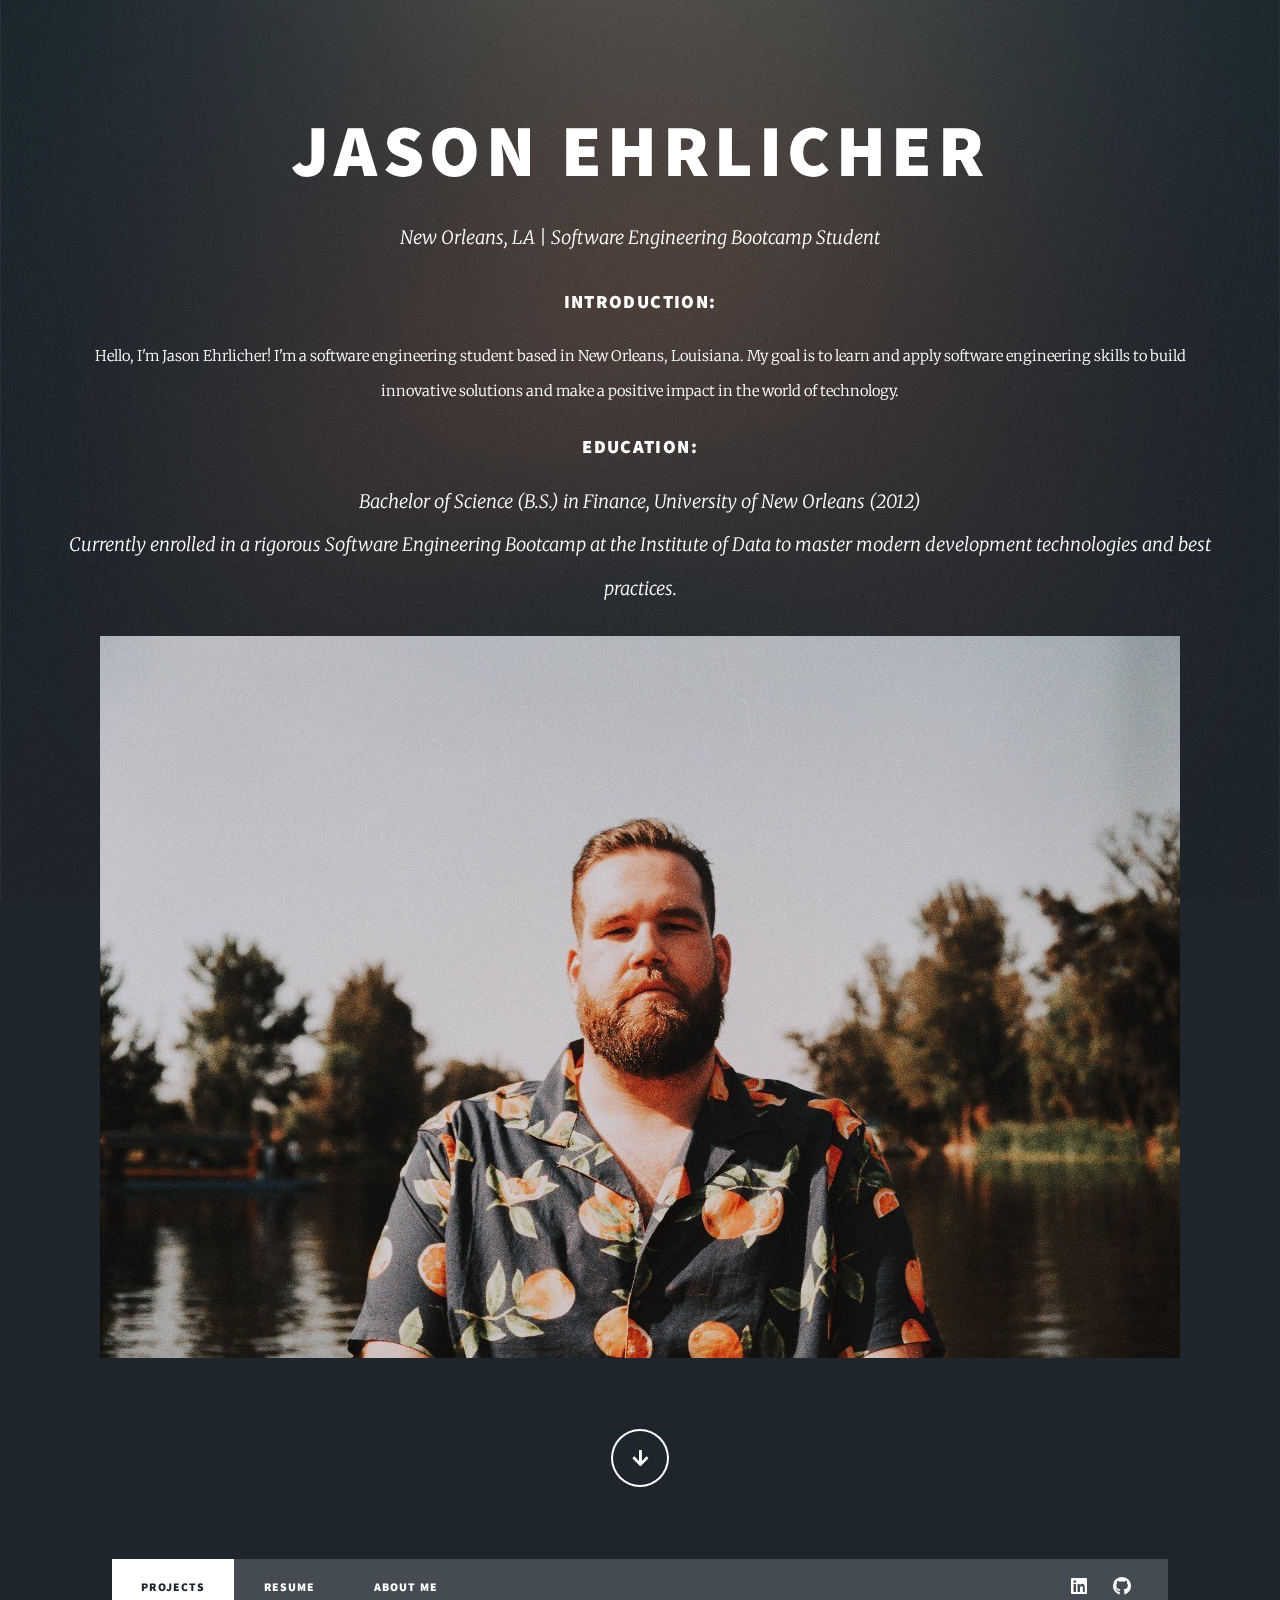
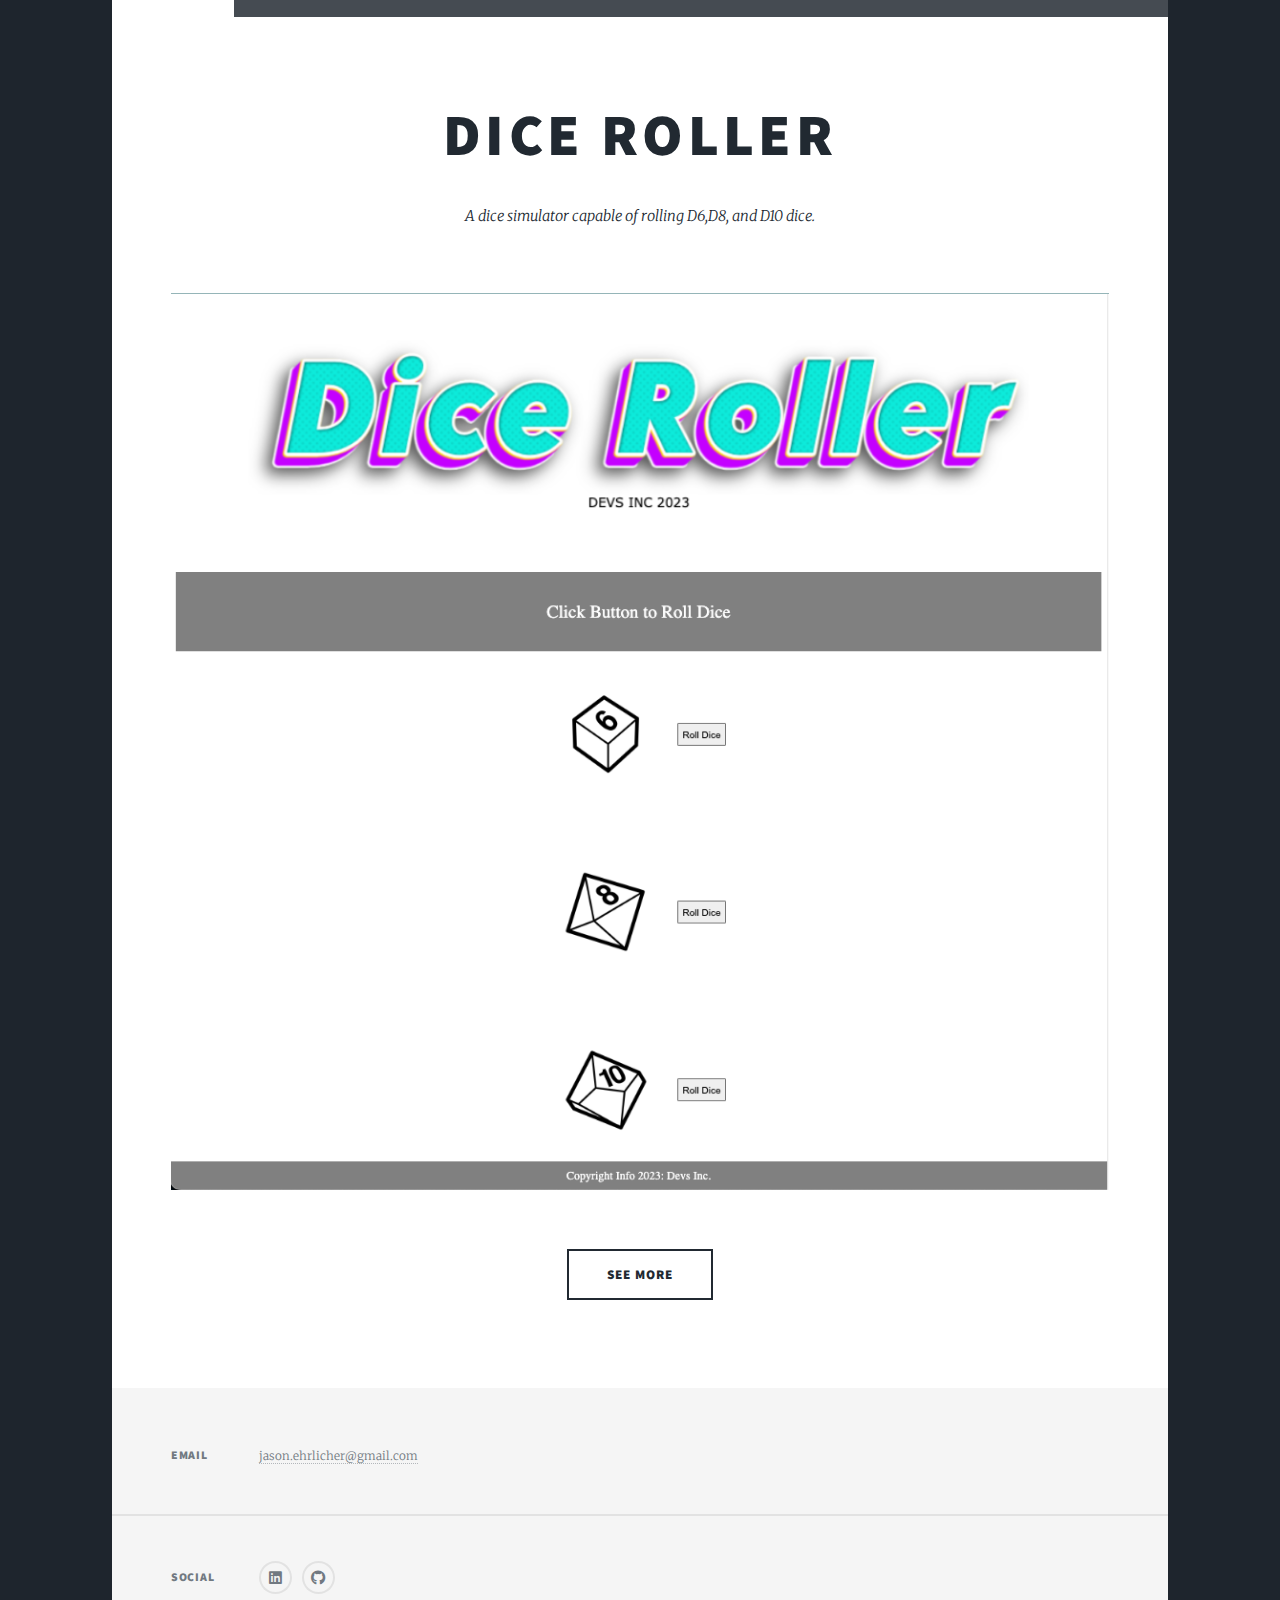
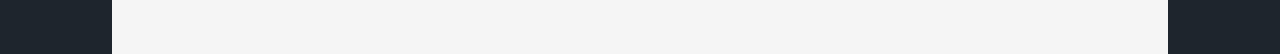
<file: index.html>
<!DOCTYPE HTML>
<html>
	<head>
		<title>Jason Ehrlicher - Portfolio</title>
		<link rel="icon" type="image/x-icon" href="images/favicon.ico">
		<meta charset="utf-8" />
		<meta name="viewport" content="width=device-width, initial-scale=1, user-scalable=no" />
		<link rel="stylesheet" href="assets/css/main.css" />
		<noscript><link rel="stylesheet" href="assets/css/noscript.css" /></noscript>
	</head>
	<body class="is-preload">

		<!-- Wrapper -->
			<div id="wrapper" class="fade-in">

				<!-- Intro -->
					<div id="intro">
						<h1>Jason Ehrlicher</h1>
						<p>New Orleans, LA  |  Software Engineering Bootcamp Student</p>
						<h3>Introduction:</h3>
						Hello, I'm Jason Ehrlicher! I'm a software engineering student based in New Orleans, Louisiana. My goal is to learn and apply
						 software engineering skills to build innovative solutions and make a positive impact in the world of technology.</p>
						<h3>Education:</h3>
						<p>Bachelor of Science (B.S.) in Finance, University of New Orleans (2012)<br>
							Currently enrolled in a rigorous Software Engineering Bootcamp at the Institute of Data to master modern development
							 technologies and best practices.
						</p>
						<p><img src="images/portfolio pic.JPG" alt="picture of jason ehrlicher" width="100%" height="100%"></p>
						</p>
						</ul>						<ul class="actions">
							<li><a href="#header" class="button icon solid solo fa-arrow-down scrolly">Continue</a></li>
						</p>
					</div>

				<!-- Header -->
					<header id="header">
						<a href="index.html" class="logo">Home</a>
					</header>

				<!-- Nav -->
					<nav id="nav">
						<ul class="links">
							<li class="active"><a href="index.html">Projects</a></li>
							<li><a href="resume.html">Resume</a></li>
							<li><a href="aboutme.html">About Me</a> </li>
						</ul>
						<ul class="icons">
							<li><a href="https://www.linkedin.com/in/jason-ehrlicher/" class="icon brands fab fa-linkedin" target="_blank"><span class="label">Twitter</span></a></li>
							<li><a href="https://github.com/jason-ehrlicher" class="icon brands fa-github" target="_blank"><span class="label">GitHub</span></a></li>
						</ul>
					</nav>

				<!-- Main -->
					<div id="main">
						<!-- Featured Post -->
						<article class="post featured">
							<header class="major">
								<h2><a href="https://jason-ehrlicher.github.io/diceRoller/" target="_blank">Dice Roller</a></h2>
								<p>A dice simulator capable of rolling D6,D8, and D10 dice.</p>
							</header>
							<a href="https://jason-ehrlicher.github.io/diceRoller/" target="_blank" class="image main"><img src="images/dice roller screenshot2.png" alt="Screen shot of dice roller application" /></a>
							<ul class="actions special">
								<li><a href="https://jason-ehrlicher.github.io/diceRoller/" target="_blank" class="button large">See More</a></li>
							</ul>
						</article>


						<!-- Posts -->
							<!-- <section class="posts">
								<article>
									<header>
										<h2><a href="#">Place Holder</a></h2>
									</header>
									<a href="#" class="image fit"><img src="images/pic02.jpg" alt="" /></a>
									<p>Place Holder</p>
									<ul class="actions special">
										<li><a href="#" class="button">See More</a></li>
									</ul>
								</article>
								<article>
									<header>
										<h2><a href="#">Place Holder</a></h2>
									</header>
									<a href="#" class="image fit"><img src="images/pic03.jpg" alt="" /></a>
									<p>Place Holder</p>
									<ul class="actions special">
										<li><a href="#" class="button">See More</a></li>
									</ul>
								</article> -->
							</section>

		

					</div>

				<!-- Footer -->
					<footer id="footer">

						<section class="split contact">
							<section class="alt">
								<h3>Email</h3>
								<p><a href="mailto:jason.ehrlicher@gmail.com">jason.ehrlicher@gmail.com</a></p>
							</section>
							<section>
								<h3>Social</h3>
								<ul class="icons alt">
									<li><a href="https://www.linkedin.com/in/jason-ehrlicher/" class="icon brands fab fa-linkedin" target="_blank"><span class="label">Twitter</span></a></li>
									<li><a href="https://github.com/jason-ehrlicher" class="icon brands fa-github" target="_blank"><span class="label">GitHub</span></a></li>
								</ul>
							</section>
						</section>
					</footer>

				<!-- Copyright
					<div id="copyright">
						<ul><li>&copy; Jason Ehrlicher 2023</li></ul>
					</div> -->

			</div>

		<!-- Scripts -->
			<script src="assets/js/jquery.min.js"></script>
			<script src="assets/js/jquery.scrollex.min.js"></script>
			<script src="assets/js/jquery.scrolly.min.js"></script>
			<script src="assets/js/browser.min.js"></script>
			<script src="assets/js/breakpoints.min.js"></script>
			<script src="assets/js/util.js"></script>
			<script src="assets/js/main.js"></script>

	</body>
</html>
</file>
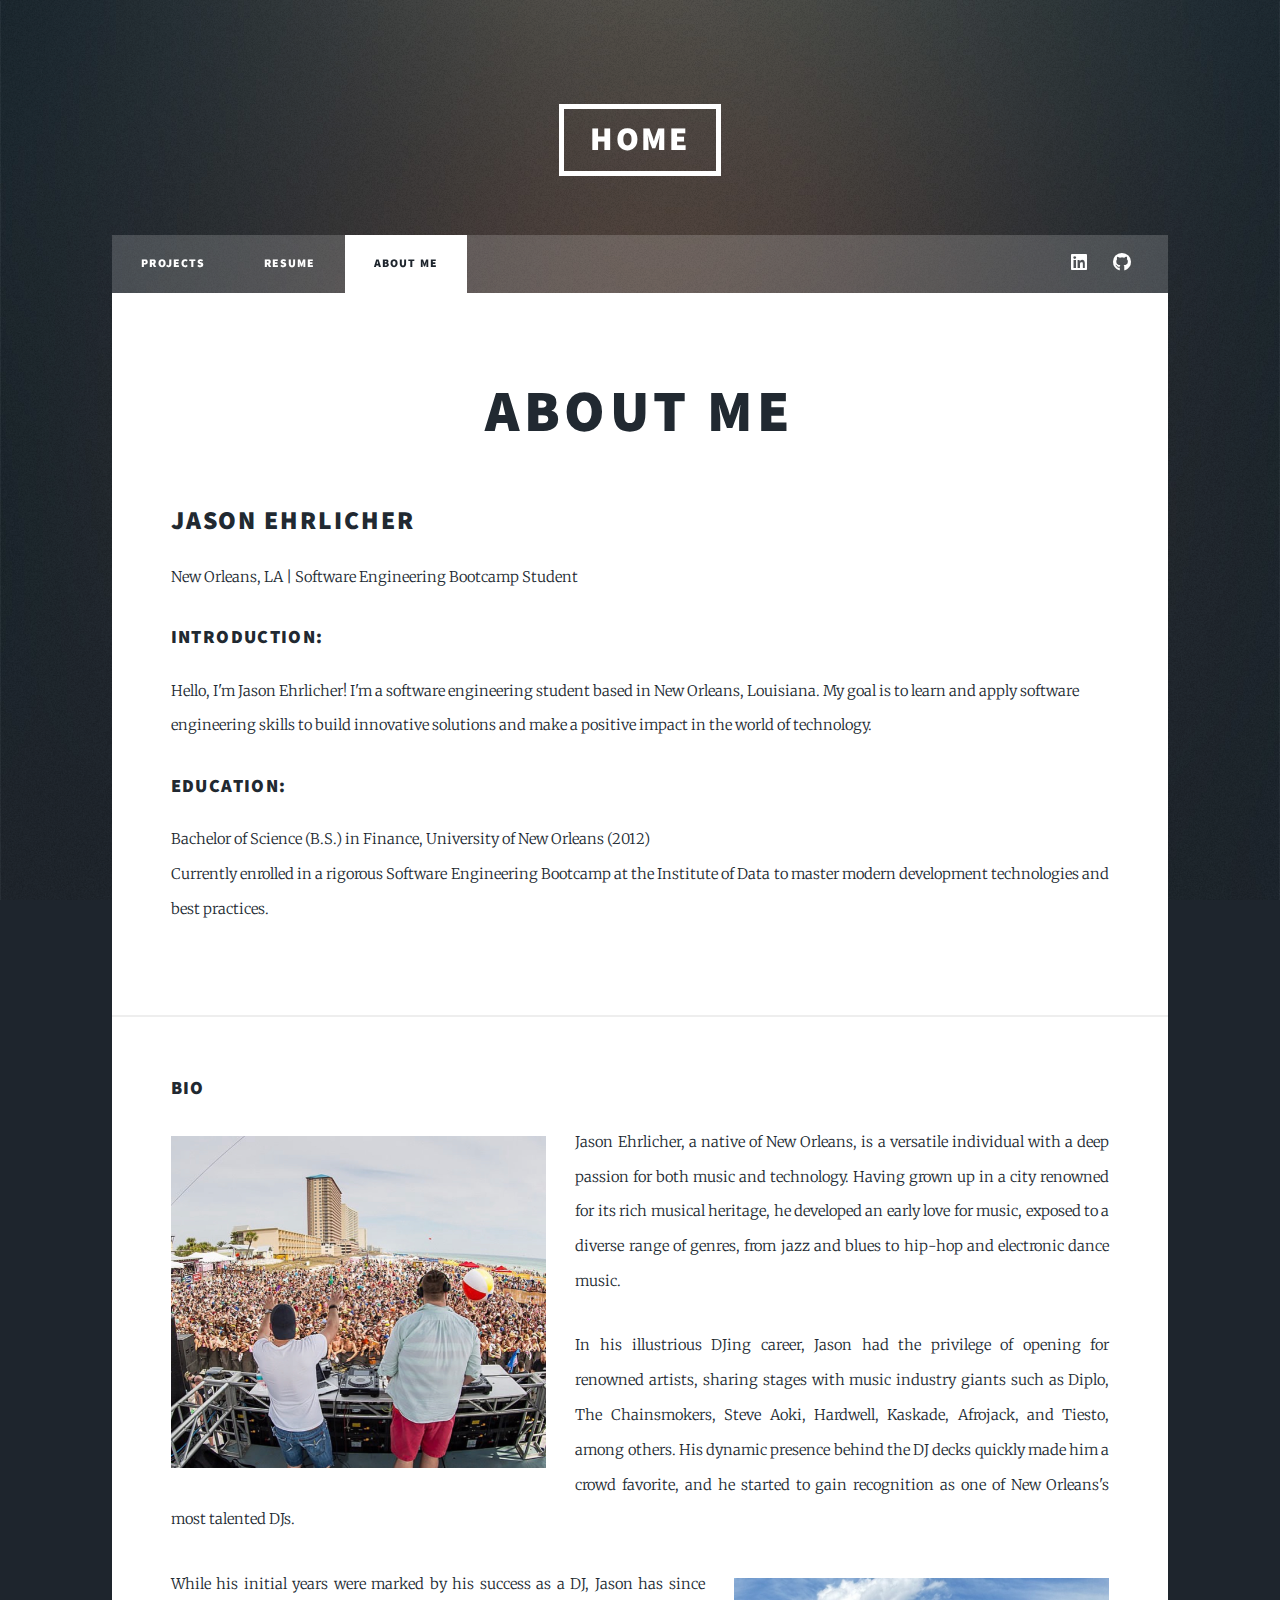
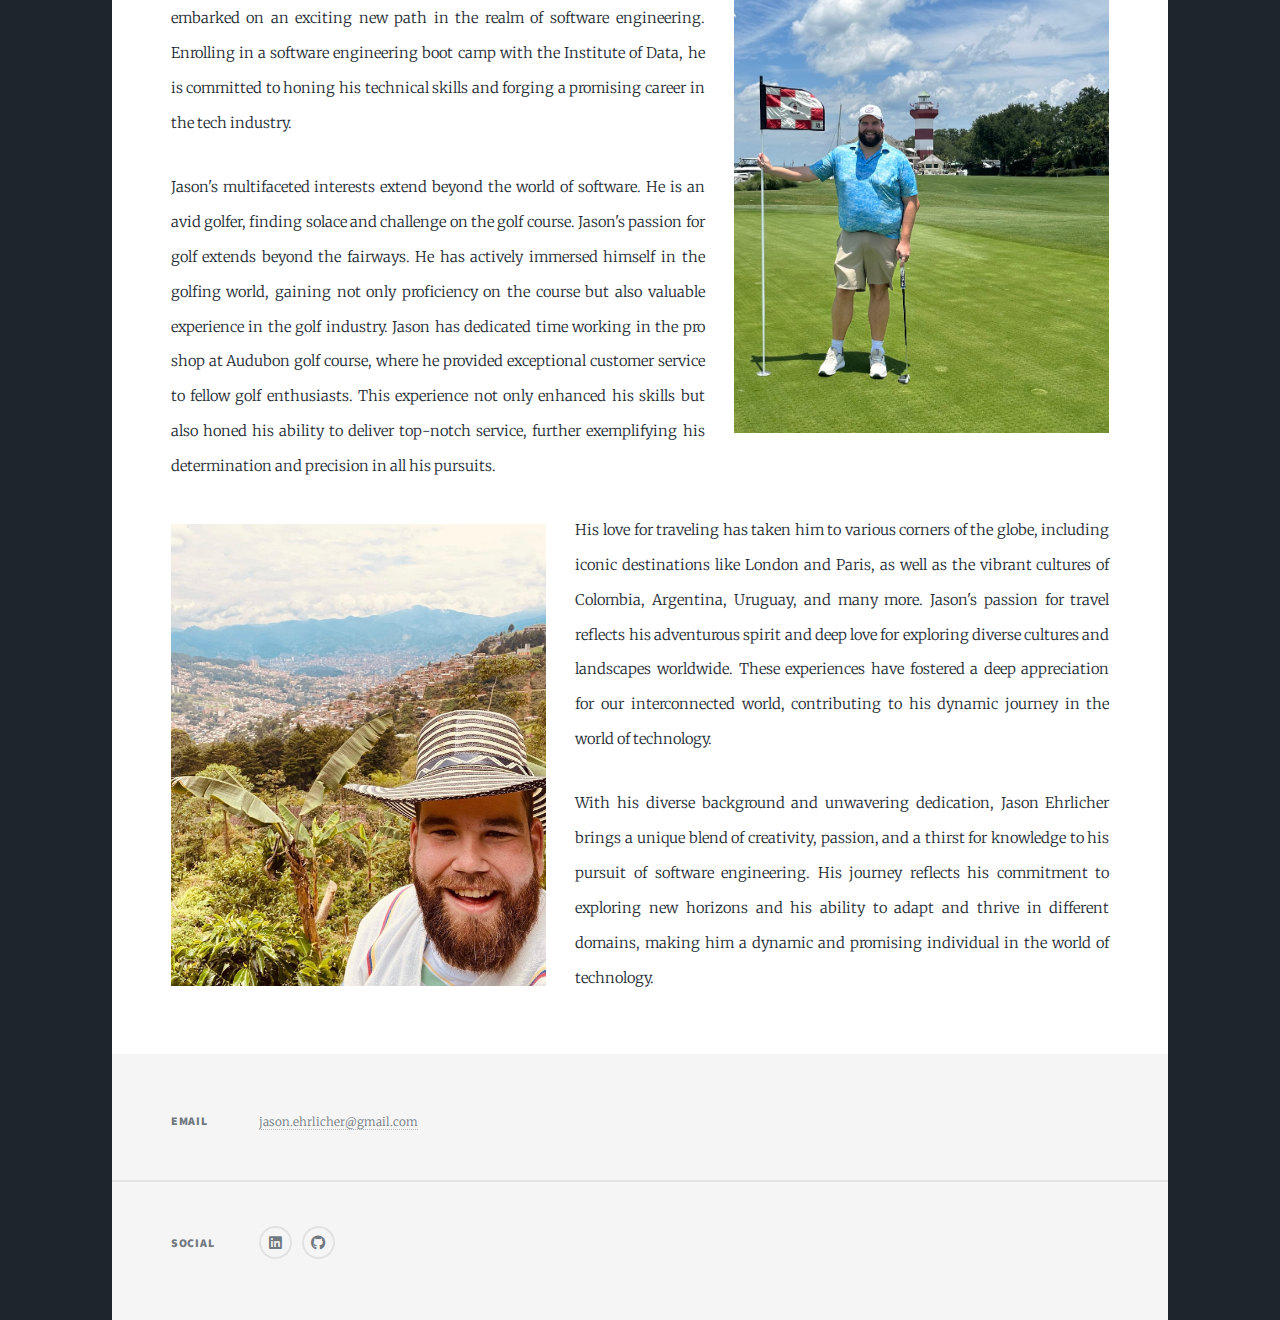
<file: aboutme.html>
<!DOCTYPE HTML>

<html>
	<head>
		<title>Jason Ehrlicher - About Me</title>
		<link rel="icon" type="image/x-icon" href="images/favicon.ico">
		<meta charset="utf-8" />
		<meta name="viewport" content="width=device-width, initial-scale=1, user-scalable=no" />
		<link rel="stylesheet" href="assets/css/main.css" />
		<noscript><link rel="stylesheet" href="assets/css/noscript.css" /></noscript>
	</head>
	<body class="is-preload">

		<!-- Wrapper -->
			<div id="wrapper">

				<!-- Header -->
					<header id="header">
						<a href="index.html" class="logo">Home</a>
					</header>

				<!-- Nav -->
				<nav id="nav">
					<ul class="links">
						<li><a href="index.html">Projects</a></li>
						<li><a href="resume.html">Resume</a></li>
						<li class="active"><a href="aboutme.html">About Me</a></li>
					</ul>
					<ul class="icons">
						<li><a href="https://www.linkedin.com/in/jason-ehrlicher/" class="icon brands fab fa-linkedin" target="_blank"><span class="label">Twitter</span></a></li>
						<li><a href="https://github.com/jason-ehrlicher" class="icon brands fa-github" target="_blank"><span class="label">GitHub</span></a></li>
					</ul>
				</nav>

				<!-- Main -->
					<div id="main">

						<!-- Post -->
							<section class="post">
								<header class="major">
									<h1>About Me</h1>
								</header>

								<h2>Jason Ehrlicher</h2>
								<p>New Orleans, LA  |  Software Engineering Bootcamp Student</p>
								<h3>Introduction:</h3>
								Hello, I'm Jason Ehrlicher! I'm a software engineering student based in New Orleans, Louisiana. My goal is to learn and apply
								 software engineering skills to build innovative solutions and make a positive impact in the world of technology.</p>
								<h3>Education:</h3>
								<p>Bachelor of Science (B.S.) in Finance, University of New Orleans (2012)<br>
									Currently enrolled in a rigorous Software Engineering Bootcamp at the Institute of Data to master modern development
									 technologies and best practices.
								</p>
								</p>

							</section>
							<section>

							<h3>BIO</h3>
									<p><span class="image left"><img src="images/DJ.jpg" alt="DJ with crowd"  /></span>Jason Ehrlicher, a native of New Orleans, is a versatile individual with a deep passion for both music and technology. Having grown up in a city renowned for its rich musical heritage, he developed an early love for music, exposed to a diverse range of genres, from jazz and blues to hip-hop and electronic dance music.</p>
									<p>In his illustrious DJing career, Jason had the privilege of opening for renowned artists, sharing stages with music industry giants such as Diplo, The Chainsmokers, Steve Aoki, Hardwell, Kaskade, Afrojack, and Tiesto, among others. His dynamic presence behind the DJ decks quickly made him a crowd favorite, and he started to gain recognition as one of New Orleans's most talented DJs.</p>
									<p><span class="image right"><img src="images/Golf.jpg" alt="Golfer at Harbour Town" h /></span>While his initial years were marked by his success as a DJ, Jason has since embarked on an exciting new path in the realm of software engineering. Enrolling in a software engineering boot camp with the Institute of Data, he is committed to honing his technical skills and forging a promising career in the tech industry.</p>
									<p>Jason's multifaceted interests extend beyond the world of software. He is an avid golfer, finding solace and challenge on the golf course. Jason's passion for golf extends beyond the fairways. He has actively immersed himself in the golfing world, gaining not only proficiency on the course but also valuable experience in the golf industry. Jason has dedicated time working in the pro shop at Audubon golf course, where he provided exceptional customer service to fellow golf enthusiasts. This experience not only enhanced his skills but also honed his ability to deliver top-notch service, further exemplifying his determination and precision in all his pursuits. </p>
									<p><span class="image left"><img src="images/Colombia.jpg" alt="Man in front of eiffel tower"  /></span>His love for traveling has taken him to various corners of the globe, including iconic destinations like London and Paris, as well as the vibrant cultures of Colombia, Argentina, Uruguay, and many more. Jason's passion for travel reflects his adventurous spirit and deep love for exploring diverse cultures and landscapes worldwide. These experiences have fostered a deep appreciation for our interconnected world, contributing to his dynamic journey in the world of technology.</p>
									<p>With his diverse background and unwavering dedication, Jason Ehrlicher brings a unique blend of creativity, passion, and a thirst for knowledge to his pursuit of software engineering. His journey reflects his commitment to exploring new horizons and his ability to adapt and thrive in different domains, making him a dynamic and promising individual in the world of technology.</p>
							</section>
					</div>

				<!-- Footer -->
					<footer id="footer">

						<section class="split contact">
							<section class="alt">
								<h3>Email</h3>
								<p><a href="mailto:jason.ehrlicher@gmail.com">jason.ehrlicher@gmail.com</a></p>
							</section>
							<section>
								<h3>Social</h3>
								<ul class="icons alt">
									<li><a href="https://www.linkedin.com/in/jason-ehrlicher/" class="icon brands fab fa-linkedin" target="_blank"><span class="label">Twitter</span></a></li>
									<li><a href="https://github.com/jason-ehrlicher" class="icon brands fa-github" target="_blank"><span class="label">GitHub</span></a></li>
								</ul>
							</section>
						</section>
					</footer>

				<!-- Copyright
				<div id="copyright">
					<ul><li>&copy; Jason Ehrlicher 2023</li></ul>
				</div> -->

			</div>

		<!-- Scripts -->
			<script src="assets/js/jquery.min.js"></script>
			<script src="assets/js/jquery.scrollex.min.js"></script>
			<script src="assets/js/jquery.scrolly.min.js"></script>
			<script src="assets/js/browser.min.js"></script>
			<script src="assets/js/breakpoints.min.js"></script>
			<script src="assets/js/util.js"></script>
			<script src="assets/js/main.js"></script>

	</body>
</html>
</file>
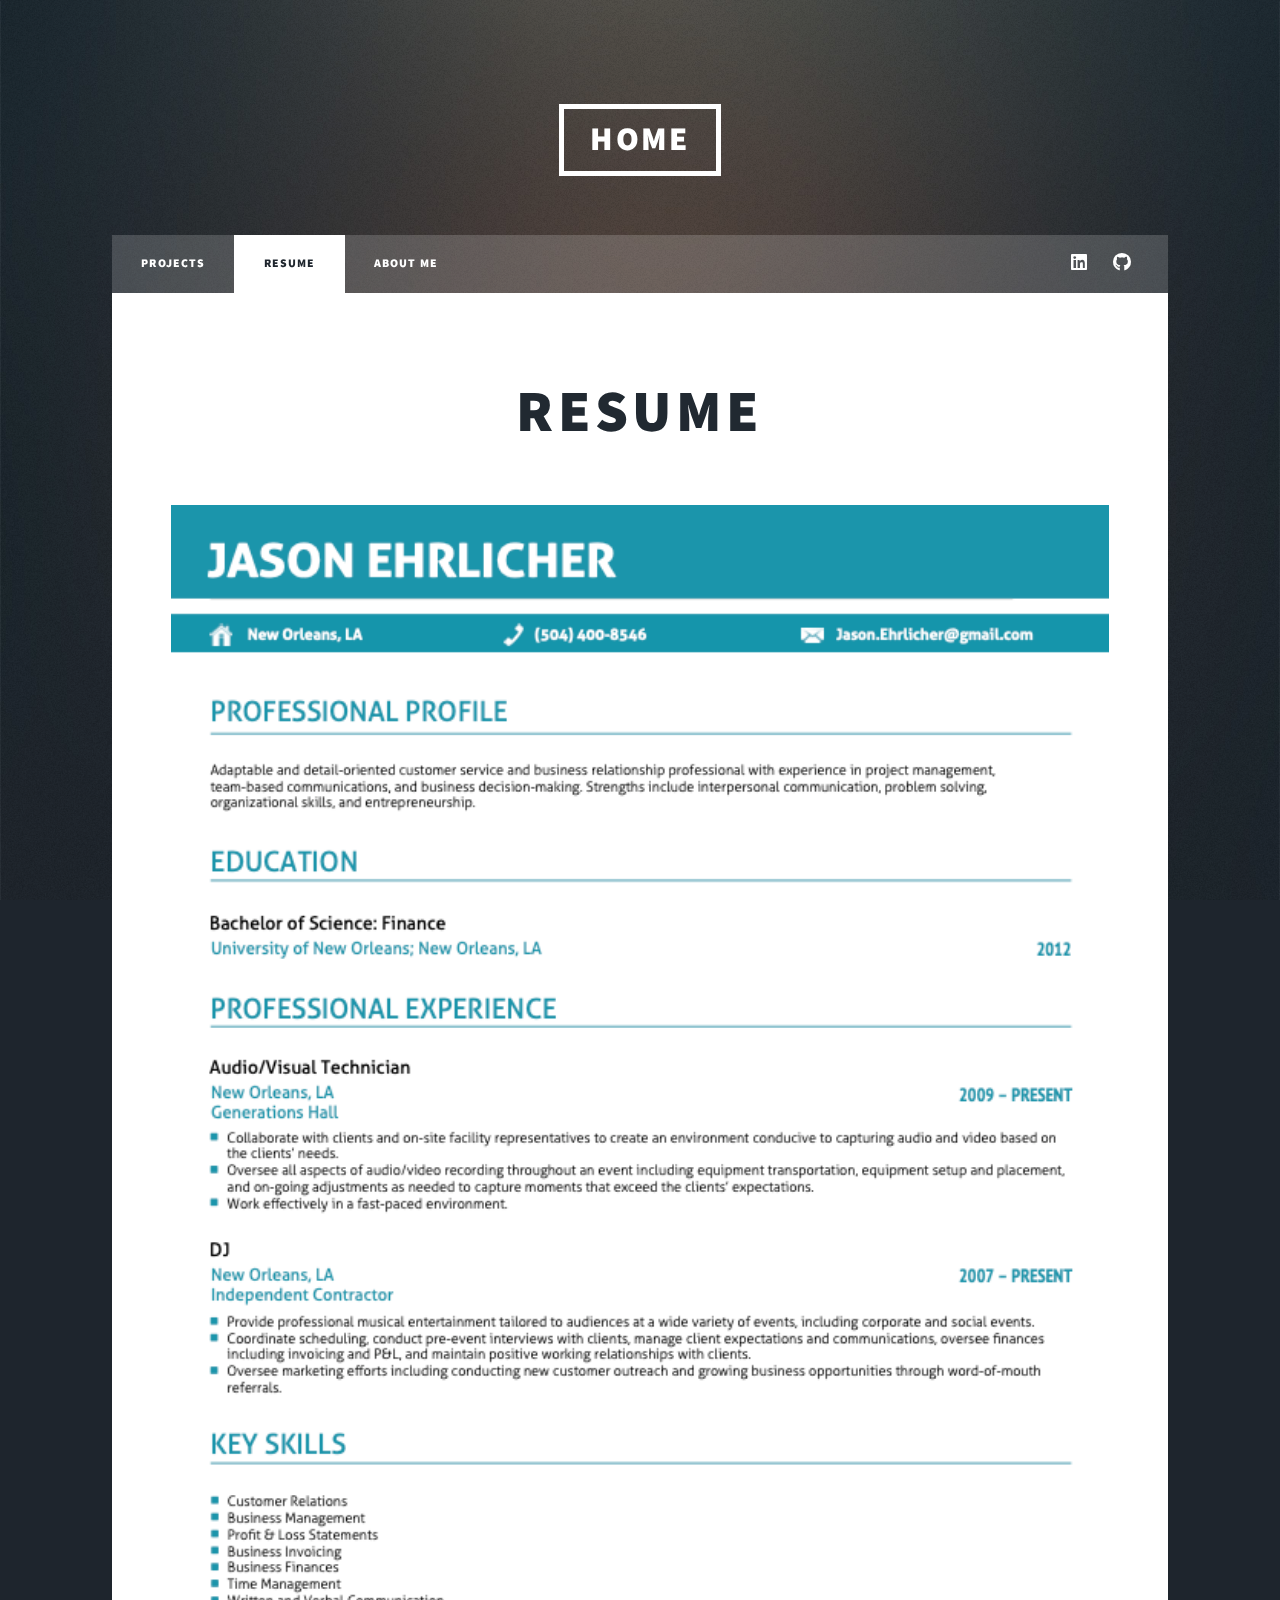
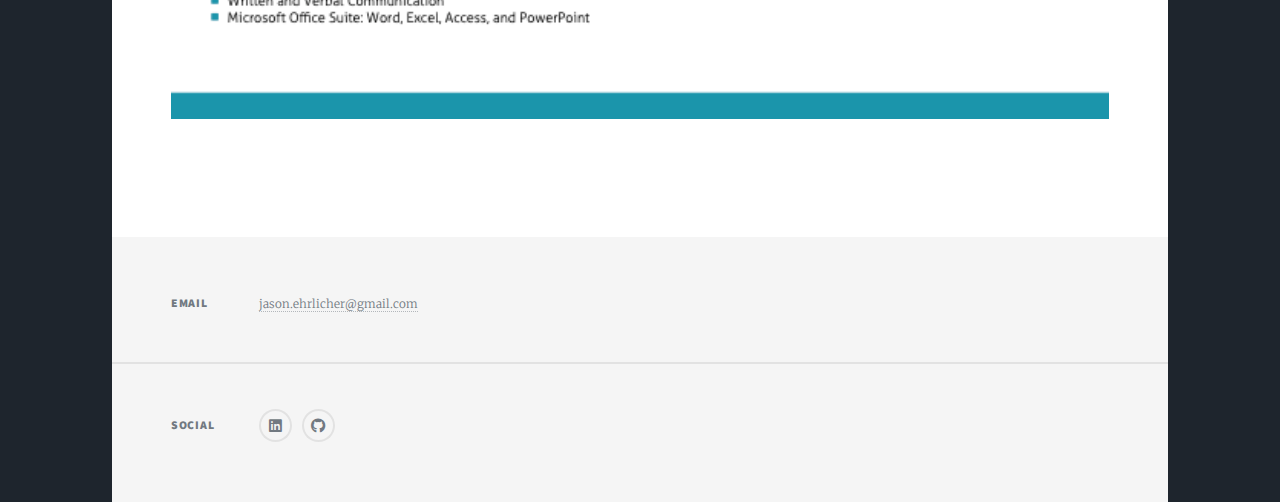
<file: resume.html>
<!DOCTYPE HTML>

<html>
	<head>
		<title>Jason Ehrlicher - Resume</title>
		<link rel="icon" type="image/x-icon" href="images/favicon.ico">
		<meta charset="utf-8" />
		<meta name="viewport" content="width=device-width, initial-scale=1, user-scalable=no" />
		<link rel="stylesheet" href="assets/css/main.css" />
		<noscript><link rel="stylesheet" href="assets/css/noscript.css" /></noscript>
	</head>
	<body class="is-preload">

		<!-- Wrapper -->
			<div id="wrapper">

				<!-- Header -->
					<header id="header">
						<a href="index.html" class="logo">Home</a>
					</header>

				<!-- Nav -->
					<nav id="nav">
						<ul class="links">
							<li><a href="index.html">Projects</a></li>
							<li class="active"><a href="resume.html">Resume</a></li>
							<li><a href="aboutme.html">About Me</a> </li>
						</ul>
					</ul>
					<ul class="icons">
						<li><a href="https://www.linkedin.com/in/jason-ehrlicher/" class="icon brands fab fa-linkedin" target="_blank"><span class="label">Twitter</span></a></li>
						<li><a href="https://github.com/jason-ehrlicher" class="icon brands fa-github" target="_blank"><span class="label">GitHub</span></a></li>
					</ul>
					</nav>

				<!-- Main -->
					<div id="main">

						<!-- Post -->
							<section class="post">
								<header class="major">
									<h1>Resume</h1>
								</header>
								<div class="image main"><img src="images/Jason_Ehrlicher_Resume.png" alt="Jadon ehrlicher's resume" width="100%" height="100%" /></div>
							</section>

					</div>
					<!-- Footer -->
					<footer id="footer">

						<section class="split contact">
							<section class="alt">
								<h3>Email</h3>
								<p><a href="mailto:jason.ehrlicher@gmail.com">jason.ehrlicher@gmail.com</a></p>
							</section>
							<section>
								<h3>Social</h3>
								<ul class="icons alt">
									<li><a href="https://www.linkedin.com/in/jason-ehrlicher/" class="icon brands fab fa-linkedin" target="_blank"><span class="label">Twitter</span></a></li>
									<li><a href="https://github.com/jason-ehrlicher" class="icon brands fa-github" target="_blank"><span class="label">GitHub</span></a></li>
								</ul>
							</section>
						</section>
					</footer>

				<!-- Copyright
					<div id="copyright">
						<ul><li>&copy; Jason Ehrlicher 2023</li></ul>
					</div> -->



			</div>

		<!-- Scripts -->
			<script src="assets/js/jquery.min.js"></script>
			<script src="assets/js/jquery.scrollex.min.js"></script>
			<script src="assets/js/jquery.scrolly.min.js"></script>
			<script src="assets/js/browser.min.js"></script>
			<script src="assets/js/breakpoints.min.js"></script>
			<script src="assets/js/util.js"></script>
			<script src="assets/js/main.js"></script>

	</body>
</html>
</file>
<file: assets/css/main.css>
@import url(fontawesome-all.min.css);
@import url("https://fonts.googleapis.com/css?family=Merriweather:300,700,300italic,700italic|Source+Sans+Pro:900");


html, body, div, span, applet, object,
iframe, h1, h2, h3, h4, h5, h6, p, blockquote,
pre, a, abbr, acronym, address, big, cite,
code, del, dfn, em, img, ins, kbd, q, s, samp,
small, strike, strong, sub, sup, tt, var, b,
u, i, center, dl, dt, dd, ol, ul, li, fieldset,
form, label, legend, table, caption, tbody,
tfoot, thead, tr, th, td, article, aside,
canvas, details, embed, figure, figcaption,
footer, header, hgroup, menu, nav, output, ruby,
section, summary, time, mark, audio, video {
	margin: 0;
	padding: 0;
	border: 0;
	font-size: 100%;
	font: inherit;
	vertical-align: baseline;}

article, aside, details, figcaption, figure,
footer, header, hgroup, menu, nav, section {
	display: block;}

body {
	line-height: 1;
}

ol, ul {
	list-style: none;
}

blockquote, q {
	quotes: none;
}

	blockquote:before, blockquote:after, q:before, q:after {
		content: '';
		content: none;
	}

table {
	border-collapse: collapse;
	border-spacing: 0;
}

body {
	-webkit-text-size-adjust: none;
}

mark {
	background-color: transparent;
	color: inherit;
}

input::-moz-focus-inner {
	border: 0;
	padding: 0;
}

input, select, textarea {
	-moz-appearance: none;
	-webkit-appearance: none;
	-ms-appearance: none;
	appearance: none;
}

/* Basic */

	@-ms-viewport {
		width: device-width;
	}

	body {
		-ms-overflow-style: scrollbar;
	}

	@media screen and (max-width: 480px) {

		html, body {
			min-width: 320px;
		}

	}

	html {
		box-sizing: border-box;
	}

	*, *:before, *:after {
		box-sizing: inherit;
	}

	body {
		background-color: #1e252d;
	}

		body.is-preload *, body.is-preload *:before, body.is-preload *:after {
			-moz-animation: none !important;
			-webkit-animation: none !important;
			-ms-animation: none !important;
			animation: none !important;
			-moz-transition: none !important;
			-webkit-transition: none !important;
			-ms-transition: none !important;
			transition: none !important;
		}

/* Type */

	html {
		font-size: 16pt;
	}

		@media screen and (max-width: 1680px) {

			html {
				font-size: 12pt;
			}

		}

		@media screen and (max-width: 1280px) {

			html {
				font-size: 11pt;
			}

		}

		@media screen and (max-width: 360px) {

			html {
				font-size: 10pt;
			}

		}

	body {
		color: #212931;
	}

	body, input, select, textarea {
		font-family: "Merriweather", Georgia, serif;
		font-weight: 300;
		font-size: 1rem;
		line-height: 2.375;
	}

	a {
		-moz-transition: color 0.2s ease-in-out, background-color 0.2s ease-in-out, border-color 0.2s ease-in-out, box-shadow 0.2s ease-in-out;
		-webkit-transition: color 0.2s ease-in-out, background-color 0.2s ease-in-out, border-color 0.2s ease-in-out, box-shadow 0.2s ease-in-out;
		-ms-transition: color 0.2s ease-in-out, background-color 0.2s ease-in-out, border-color 0.2s ease-in-out, box-shadow 0.2s ease-in-out;
		transition: color 0.2s ease-in-out, background-color 0.2s ease-in-out, border-color 0.2s ease-in-out, box-shadow 0.2s ease-in-out;
		border-bottom: dotted 1px;
		text-decoration: none;
	}

		a:hover {
			border-bottom-color: transparent;
		}

	strong, b {
		font-weight: 600;
	}

	em, i {
		font-style: italic;
	}

	p {
		text-align: justify;
		margin: 0 0 2rem 0;
	}

	h1, h2, h3, h4, h5, h6 {
		font-family: "Source Sans Pro", Helvetica, sans-serif;
		font-weight: 900;
		line-height: 1.5;
		letter-spacing: 0.075em;
		text-transform: uppercase;
		margin: 0 0 1rem 0;
	}

		h1 a, h2 a, h3 a, h4 a, h5 a, h6 a {
			border-bottom: 0;
			color: inherit;
			text-decoration: none;
		}

	h1 {
		font-size: 4rem;
		line-height: 1.1;
		margin: 0 0 2rem 0;
	}

	h2 {
		font-size: 1.75rem;
		line-height: 1.3;
		margin: 0 0 1.5rem 0;
	}

	h3 {
		font-size: 1.25rem;
		margin: 0 0 1.5rem 0;
	}

	h4 {
		font-size: 1rem;
	}

	h5 {
		font-size: 0.9rem;
	}

	h6 {
		font-size: 0.8rem;
	}

	sub {
		font-size: 0.8rem;
		position: relative;
		top: 0.5rem;
	}

	sup {
		font-size: 0.8rem;
		position: relative;
		top: -0.5rem;
	}

	blockquote {
		border-left: solid 4px;
		font-style: italic;
		margin: 0 0 2rem 0;
		padding: 0.5rem 0 0.5rem 2rem;
	}

	code {
		border: solid 2px;
		font-family: "Courier New", monospace;
		font-size: 0.9rem;
		margin: 0 0.25rem;
		padding: 0.25rem 0.65rem;
	}

	pre {
		-webkit-overflow-scrolling: touch;
		font-family: "Courier New", monospace;
		font-size: 0.9rem;
		margin: 0 0 2rem 0;
	}

		pre code {
			display: block;
			line-height: 1.75;
			padding: 1rem 1.5rem;
			overflow-x: auto;
		}

	hr {
		border: 0;
		border-bottom: solid 2px;
		margin: 3rem 0;
	}

		hr.major {
			margin: 5rem 0;
		}

	.align-left {
		text-align: left;
	}

	.align-center {
		text-align: center;
	}

	.align-right {
		text-align: right;
	}

	input, select, textarea {
		color: #212931;
	}

	a {
		color: #212931;
		border-bottom-color: rgba(33, 41, 49, 0.5);
	}

		a:hover {
			border-bottom-color: transparent;
			color: #18bfef !important;
		}

	strong, b {
		color: #212931;
	}

	h1, h2, h3, h4, h5, h6 {
		color: #212931;
	}

	blockquote {
		border-left-color: #eeeeee;
	}

	code {
		background: rgba(220, 220, 220, 0.25);
		border-color: #eeeeee;
	}

	hr {
		border-bottom-color: #eeeeee;
	}

/* Row */

	.row {
		display: flex;
		flex-wrap: wrap;
		box-sizing: border-box;
		align-items: stretch;
	}

		.row > * {
			box-sizing: border-box;
		}

		.row.gtr-uniform > * > :last-child {
			margin-bottom: 0;
		}

		.row.aln-left {
			justify-content: flex-start;
		}

		.row.aln-center {
			justify-content: center;
		}

		.row.aln-right {
			justify-content: flex-end;
		}

		.row.aln-top {
			align-items: flex-start;
		}

		.row.aln-middle {
			align-items: center;
		}

		.row.aln-bottom {
			align-items: flex-end;
		}

		.row > .imp {
			order: -1;
		}

		.row > .col-1 {
			width: 8.33333%;
		}

		.row > .off-1 {
			margin-left: 8.33333%;
		}

		.row > .col-2 {
			width: 16.66667%;
		}

		.row > .off-2 {
			margin-left: 16.66667%;
		}

		.row > .col-3 {
			width: 25%;
		}

		.row > .off-3 {
			margin-left: 25%;
		}

		.row > .col-4 {
			width: 33.33333%;
		}

		.row > .off-4 {
			margin-left: 33.33333%;
		}

		.row > .col-5 {
			width: 41.66667%;
		}

		.row > .off-5 {
			margin-left: 41.66667%;
		}

		.row > .col-6 {
			width: 50%;
		}

		.row > .off-6 {
			margin-left: 50%;
		}

		.row > .col-7 {
			width: 58.33333%;
		}

		.row > .off-7 {
			margin-left: 58.33333%;
		}

		.row > .col-8 {
			width: 66.66667%;
		}

		.row > .off-8 {
			margin-left: 66.66667%;
		}

		.row > .col-9 {
			width: 75%;
		}

		.row > .off-9 {
			margin-left: 75%;
		}

		.row > .col-10 {
			width: 83.33333%;
		}

		.row > .off-10 {
			margin-left: 83.33333%;
		}

		.row > .col-11 {
			width: 91.66667%;
		}

		.row > .off-11 {
			margin-left: 91.66667%;
		}

		.row > .col-12 {
			width: 100%;
		}

		.row > .off-12 {
			margin-left: 100%;
		}

		.row.gtr-0 {
			margin-top: 0;
			margin-left: 0rem;
		}

			.row.gtr-0 > * {
				padding: 0 0 0 0rem;
			}

			.row.gtr-0.gtr-uniform {
				margin-top: 0rem;
			}

				.row.gtr-0.gtr-uniform > * {
					padding-top: 0rem;
				}

		.row.gtr-25 {
			margin-top: 0;
			margin-left: -0.375rem;
		}

			.row.gtr-25 > * {
				padding: 0 0 0 0.375rem;
			}

			.row.gtr-25.gtr-uniform {
				margin-top: -0.375rem;
			}

				.row.gtr-25.gtr-uniform > * {
					padding-top: 0.375rem;
				}

		.row.gtr-50 {
			margin-top: 0;
			margin-left: -0.75rem;
		}

			.row.gtr-50 > * {
				padding: 0 0 0 0.75rem;
			}

			.row.gtr-50.gtr-uniform {
				margin-top: -0.75rem;
			}

				.row.gtr-50.gtr-uniform > * {
					padding-top: 0.75rem;
				}

		.row {
			margin-top: 0;
			margin-left: -1.5rem;
		}

			.row > * {
				padding: 0 0 0 1.5rem;
			}

			.row.gtr-uniform {
				margin-top: -1.5rem;
			}

				.row.gtr-uniform > * {
					padding-top: 1.5rem;
				}

		.row.gtr-150 {
			margin-top: 0;
			margin-left: -2.25rem;
		}

			.row.gtr-150 > * {
				padding: 0 0 0 2.25rem;
			}

			.row.gtr-150.gtr-uniform {
				margin-top: -2.25rem;
			}

				.row.gtr-150.gtr-uniform > * {
					padding-top: 2.25rem;
				}

		.row.gtr-200 {
			margin-top: 0;
			margin-left: -3rem;
		}

			.row.gtr-200 > * {
				padding: 0 0 0 3rem;
			}

			.row.gtr-200.gtr-uniform {
				margin-top: -3rem;
			}

				.row.gtr-200.gtr-uniform > * {
					padding-top: 3rem;
				}

		@media screen and (max-width: 1680px) {

			.row {
				display: flex;
				flex-wrap: wrap;
				box-sizing: border-box;
				align-items: stretch;
			}

				.row > * {
					box-sizing: border-box;
				}

				.row.gtr-uniform > * > :last-child {
					margin-bottom: 0;
				}

				.row.aln-left {
					justify-content: flex-start;
				}

				.row.aln-center {
					justify-content: center;
				}

				.row.aln-right {
					justify-content: flex-end;
				}

				.row.aln-top {
					align-items: flex-start;
				}

				.row.aln-middle {
					align-items: center;
				}

				.row.aln-bottom {
					align-items: flex-end;
				}

				.row > .imp-xlarge {
					order: -1;
				}

				.row > .col-1-xlarge {
					width: 8.33333%;
				}

				.row > .off-1-xlarge {
					margin-left: 8.33333%;
				}

				.row > .col-2-xlarge {
					width: 16.66667%;
				}

				.row > .off-2-xlarge {
					margin-left: 16.66667%;
				}

				.row > .col-3-xlarge {
					width: 25%;
				}

				.row > .off-3-xlarge {
					margin-left: 25%;
				}

				.row > .col-4-xlarge {
					width: 33.33333%;
				}

				.row > .off-4-xlarge {
					margin-left: 33.33333%;
				}

				.row > .col-5-xlarge {
					width: 41.66667%;
				}

				.row > .off-5-xlarge {
					margin-left: 41.66667%;
				}

				.row > .col-6-xlarge {
					width: 50%;
				}

				.row > .off-6-xlarge {
					margin-left: 50%;
				}

				.row > .col-7-xlarge {
					width: 58.33333%;
				}

				.row > .off-7-xlarge {
					margin-left: 58.33333%;
				}

				.row > .col-8-xlarge {
					width: 66.66667%;
				}

				.row > .off-8-xlarge {
					margin-left: 66.66667%;
				}

				.row > .col-9-xlarge {
					width: 75%;
				}

				.row > .off-9-xlarge {
					margin-left: 75%;
				}

				.row > .col-10-xlarge {
					width: 83.33333%;
				}

				.row > .off-10-xlarge {
					margin-left: 83.33333%;
				}

				.row > .col-11-xlarge {
					width: 91.66667%;
				}

				.row > .off-11-xlarge {
					margin-left: 91.66667%;
				}

				.row > .col-12-xlarge {
					width: 100%;
				}

				.row > .off-12-xlarge {
					margin-left: 100%;
				}

				.row.gtr-0 {
					margin-top: 0;
					margin-left: 0rem;
				}

					.row.gtr-0 > * {
						padding: 0 0 0 0rem;
					}

					.row.gtr-0.gtr-uniform {
						margin-top: 0rem;
					}

						.row.gtr-0.gtr-uniform > * {
							padding-top: 0rem;
						}

				.row.gtr-25 {
					margin-top: 0;
					margin-left: -0.375rem;
				}

					.row.gtr-25 > * {
						padding: 0 0 0 0.375rem;
					}

					.row.gtr-25.gtr-uniform {
						margin-top: -0.375rem;
					}

						.row.gtr-25.gtr-uniform > * {
							padding-top: 0.375rem;
						}

				.row.gtr-50 {
					margin-top: 0;
					margin-left: -0.75rem;
				}

					.row.gtr-50 > * {
						padding: 0 0 0 0.75rem;
					}

					.row.gtr-50.gtr-uniform {
						margin-top: -0.75rem;
					}

						.row.gtr-50.gtr-uniform > * {
							padding-top: 0.75rem;
						}

				.row {
					margin-top: 0;
					margin-left: -1.5rem;
				}

					.row > * {
						padding: 0 0 0 1.5rem;
					}

					.row.gtr-uniform {
						margin-top: -1.5rem;
					}

						.row.gtr-uniform > * {
							padding-top: 1.5rem;
						}

				.row.gtr-150 {
					margin-top: 0;
					margin-left: -2.25rem;
				}

					.row.gtr-150 > * {
						padding: 0 0 0 2.25rem;
					}

					.row.gtr-150.gtr-uniform {
						margin-top: -2.25rem;
					}

						.row.gtr-150.gtr-uniform > * {
							padding-top: 2.25rem;
						}

				.row.gtr-200 {
					margin-top: 0;
					margin-left: -3rem;
				}

					.row.gtr-200 > * {
						padding: 0 0 0 3rem;
					}

					.row.gtr-200.gtr-uniform {
						margin-top: -3rem;
					}

						.row.gtr-200.gtr-uniform > * {
							padding-top: 3rem;
						}

		}

		@media screen and (max-width: 1280px) {

			.row {
				display: flex;
				flex-wrap: wrap;
				box-sizing: border-box;
				align-items: stretch;
			}

				.row > * {
					box-sizing: border-box;
				}

				.row.gtr-uniform > * > :last-child {
					margin-bottom: 0;
				}

				.row.aln-left {
					justify-content: flex-start;
				}

				.row.aln-center {
					justify-content: center;
				}

				.row.aln-right {
					justify-content: flex-end;
				}

				.row.aln-top {
					align-items: flex-start;
				}

				.row.aln-middle {
					align-items: center;
				}

				.row.aln-bottom {
					align-items: flex-end;
				}

				.row > .imp-large {
					order: -1;
				}

				.row > .col-1-large {
					width: 8.33333%;
				}

				.row > .off-1-large {
					margin-left: 8.33333%;
				}

				.row > .col-2-large {
					width: 16.66667%;
				}

				.row > .off-2-large {
					margin-left: 16.66667%;
				}

				.row > .col-3-large {
					width: 25%;
				}

				.row > .off-3-large {
					margin-left: 25%;
				}

				.row > .col-4-large {
					width: 33.33333%;
				}

				.row > .off-4-large {
					margin-left: 33.33333%;
				}

				.row > .col-5-large {
					width: 41.66667%;
				}

				.row > .off-5-large {
					margin-left: 41.66667%;
				}

				.row > .col-6-large {
					width: 50%;
				}

				.row > .off-6-large {
					margin-left: 50%;
				}

				.row > .col-7-large {
					width: 58.33333%;
				}

				.row > .off-7-large {
					margin-left: 58.33333%;
				}

				.row > .col-8-large {
					width: 66.66667%;
				}

				.row > .off-8-large {
					margin-left: 66.66667%;
				}

				.row > .col-9-large {
					width: 75%;
				}

				.row > .off-9-large {
					margin-left: 75%;
				}

				.row > .col-10-large {
					width: 83.33333%;
				}

				.row > .off-10-large {
					margin-left: 83.33333%;
				}

				.row > .col-11-large {
					width: 91.66667%;
				}

				.row > .off-11-large {
					margin-left: 91.66667%;
				}

				.row > .col-12-large {
					width: 100%;
				}

				.row > .off-12-large {
					margin-left: 100%;
				}

				.row.gtr-0 {
					margin-top: 0;
					margin-left: 0rem;
				}

					.row.gtr-0 > * {
						padding: 0 0 0 0rem;
					}

					.row.gtr-0.gtr-uniform {
						margin-top: 0rem;
					}

						.row.gtr-0.gtr-uniform > * {
							padding-top: 0rem;
						}

				.row.gtr-25 {
					margin-top: 0;
					margin-left: -0.375rem;
				}

					.row.gtr-25 > * {
						padding: 0 0 0 0.375rem;
					}

					.row.gtr-25.gtr-uniform {
						margin-top: -0.375rem;
					}

						.row.gtr-25.gtr-uniform > * {
							padding-top: 0.375rem;
						}

				.row.gtr-50 {
					margin-top: 0;
					margin-left: -0.75rem;
				}

					.row.gtr-50 > * {
						padding: 0 0 0 0.75rem;
					}

					.row.gtr-50.gtr-uniform {
						margin-top: -0.75rem;
					}

						.row.gtr-50.gtr-uniform > * {
							padding-top: 0.75rem;
						}

				.row {
					margin-top: 0;
					margin-left: -1.5rem;
				}

					.row > * {
						padding: 0 0 0 1.5rem;
					}

					.row.gtr-uniform {
						margin-top: -1.5rem;
					}

						.row.gtr-uniform > * {
							padding-top: 1.5rem;
						}

				.row.gtr-150 {
					margin-top: 0;
					margin-left: -2.25rem;
				}

					.row.gtr-150 > * {
						padding: 0 0 0 2.25rem;
					}

					.row.gtr-150.gtr-uniform {
						margin-top: -2.25rem;
					}

						.row.gtr-150.gtr-uniform > * {
							padding-top: 2.25rem;
						}

				.row.gtr-200 {
					margin-top: 0;
					margin-left: -3rem;
				}

					.row.gtr-200 > * {
						padding: 0 0 0 3rem;
					}

					.row.gtr-200.gtr-uniform {
						margin-top: -3rem;
					}

						.row.gtr-200.gtr-uniform > * {
							padding-top: 3rem;
						}

		}

		@media screen and (max-width: 980px) {

			.row {
				display: flex;
				flex-wrap: wrap;
				box-sizing: border-box;
				align-items: stretch;
			}

				.row > * {
					box-sizing: border-box;
				}

				.row.gtr-uniform > * > :last-child {
					margin-bottom: 0;
				}

				.row.aln-left {
					justify-content: flex-start;
				}

				.row.aln-center {
					justify-content: center;
				}

				.row.aln-right {
					justify-content: flex-end;
				}

				.row.aln-top {
					align-items: flex-start;
				}

				.row.aln-middle {
					align-items: center;
				}

				.row.aln-bottom {
					align-items: flex-end;
				}

				.row > .imp-medium {
					order: -1;
				}

				.row > .col-1-medium {
					width: 8.33333%;
				}

				.row > .off-1-medium {
					margin-left: 8.33333%;
				}

				.row > .col-2-medium {
					width: 16.66667%;
				}

				.row > .off-2-medium {
					margin-left: 16.66667%;
				}

				.row > .col-3-medium {
					width: 25%;
				}

				.row > .off-3-medium {
					margin-left: 25%;
				}

				.row > .col-4-medium {
					width: 33.33333%;
				}

				.row > .off-4-medium {
					margin-left: 33.33333%;
				}

				.row > .col-5-medium {
					width: 41.66667%;
				}

				.row > .off-5-medium {
					margin-left: 41.66667%;
				}

				.row > .col-6-medium {
					width: 50%;
				}

				.row > .off-6-medium {
					margin-left: 50%;
				}

				.row > .col-7-medium {
					width: 58.33333%;
				}

				.row > .off-7-medium {
					margin-left: 58.33333%;
				}

				.row > .col-8-medium {
					width: 66.66667%;
				}

				.row > .off-8-medium {
					margin-left: 66.66667%;
				}

				.row > .col-9-medium {
					width: 75%;
				}

				.row > .off-9-medium {
					margin-left: 75%;
				}

				.row > .col-10-medium {
					width: 83.33333%;
				}

				.row > .off-10-medium {
					margin-left: 83.33333%;
				}

				.row > .col-11-medium {
					width: 91.66667%;
				}

				.row > .off-11-medium {
					margin-left: 91.66667%;
				}

				.row > .col-12-medium {
					width: 100%;
				}

				.row > .off-12-medium {
					margin-left: 100%;
				}

				.row.gtr-0 {
					margin-top: 0;
					margin-left: 0rem;
				}

					.row.gtr-0 > * {
						padding: 0 0 0 0rem;
					}

					.row.gtr-0.gtr-uniform {
						margin-top: 0rem;
					}

						.row.gtr-0.gtr-uniform > * {
							padding-top: 0rem;
						}

				.row.gtr-25 {
					margin-top: 0;
					margin-left: -0.375rem;
				}

					.row.gtr-25 > * {
						padding: 0 0 0 0.375rem;
					}

					.row.gtr-25.gtr-uniform {
						margin-top: -0.375rem;
					}

						.row.gtr-25.gtr-uniform > * {
							padding-top: 0.375rem;
						}

				.row.gtr-50 {
					margin-top: 0;
					margin-left: -0.75rem;
				}

					.row.gtr-50 > * {
						padding: 0 0 0 0.75rem;
					}

					.row.gtr-50.gtr-uniform {
						margin-top: -0.75rem;
					}

						.row.gtr-50.gtr-uniform > * {
							padding-top: 0.75rem;
						}

				.row {
					margin-top: 0;
					margin-left: -1.5rem;
				}

					.row > * {
						padding: 0 0 0 1.5rem;
					}

					.row.gtr-uniform {
						margin-top: -1.5rem;
					}

						.row.gtr-uniform > * {
							padding-top: 1.5rem;
						}

				.row.gtr-150 {
					margin-top: 0;
					margin-left: -2.25rem;
				}

					.row.gtr-150 > * {
						padding: 0 0 0 2.25rem;
					}

					.row.gtr-150.gtr-uniform {
						margin-top: -2.25rem;
					}

						.row.gtr-150.gtr-uniform > * {
							padding-top: 2.25rem;
						}

				.row.gtr-200 {
					margin-top: 0;
					margin-left: -3rem;
				}

					.row.gtr-200 > * {
						padding: 0 0 0 3rem;
					}

					.row.gtr-200.gtr-uniform {
						margin-top: -3rem;
					}

						.row.gtr-200.gtr-uniform > * {
							padding-top: 3rem;
						}

		}

		@media screen and (max-width: 736px) {

			.row {
				display: flex;
				flex-wrap: wrap;
				box-sizing: border-box;
				align-items: stretch;
			}

				.row > * {
					box-sizing: border-box;
				}

				.row.gtr-uniform > * > :last-child {
					margin-bottom: 0;
				}

				.row.aln-left {
					justify-content: flex-start;
				}

				.row.aln-center {
					justify-content: center;
				}

				.row.aln-right {
					justify-content: flex-end;
				}

				.row.aln-top {
					align-items: flex-start;
				}

				.row.aln-middle {
					align-items: center;
				}

				.row.aln-bottom {
					align-items: flex-end;
				}

				.row > .imp-small {
					order: -1;
				}

				.row > .col-1-small {
					width: 8.33333%;
				}

				.row > .off-1-small {
					margin-left: 8.33333%;
				}

				.row > .col-2-small {
					width: 16.66667%;
				}

				.row > .off-2-small {
					margin-left: 16.66667%;
				}

				.row > .col-3-small {
					width: 25%;
				}

				.row > .off-3-small {
					margin-left: 25%;
				}

				.row > .col-4-small {
					width: 33.33333%;
				}

				.row > .off-4-small {
					margin-left: 33.33333%;
				}

				.row > .col-5-small {
					width: 41.66667%;
				}

				.row > .off-5-small {
					margin-left: 41.66667%;
				}

				.row > .col-6-small {
					width: 50%;
				}

				.row > .off-6-small {
					margin-left: 50%;
				}

				.row > .col-7-small {
					width: 58.33333%;
				}

				.row > .off-7-small {
					margin-left: 58.33333%;
				}

				.row > .col-8-small {
					width: 66.66667%;
				}

				.row > .off-8-small {
					margin-left: 66.66667%;
				}

				.row > .col-9-small {
					width: 75%;
				}

				.row > .off-9-small {
					margin-left: 75%;
				}

				.row > .col-10-small {
					width: 83.33333%;
				}

				.row > .off-10-small {
					margin-left: 83.33333%;
				}

				.row > .col-11-small {
					width: 91.66667%;
				}

				.row > .off-11-small {
					margin-left: 91.66667%;
				}

				.row > .col-12-small {
					width: 100%;
				}

				.row > .off-12-small {
					margin-left: 100%;
				}

				.row.gtr-0 {
					margin-top: 0;
					margin-left: 0rem;
				}

					.row.gtr-0 > * {
						padding: 0 0 0 0rem;
					}

					.row.gtr-0.gtr-uniform {
						margin-top: 0rem;
					}

						.row.gtr-0.gtr-uniform > * {
							padding-top: 0rem;
						}

				.row.gtr-25 {
					margin-top: 0;
					margin-left: -0.375rem;
				}

					.row.gtr-25 > * {
						padding: 0 0 0 0.375rem;
					}

					.row.gtr-25.gtr-uniform {
						margin-top: -0.375rem;
					}

						.row.gtr-25.gtr-uniform > * {
							padding-top: 0.375rem;
						}

				.row.gtr-50 {
					margin-top: 0;
					margin-left: -0.75rem;
				}

					.row.gtr-50 > * {
						padding: 0 0 0 0.75rem;
					}

					.row.gtr-50.gtr-uniform {
						margin-top: -0.75rem;
					}

						.row.gtr-50.gtr-uniform > * {
							padding-top: 0.75rem;
						}

				.row {
					margin-top: 0;
					margin-left: -1.5rem;
				}

					.row > * {
						padding: 0 0 0 1.5rem;
					}

					.row.gtr-uniform {
						margin-top: -1.5rem;
					}

						.row.gtr-uniform > * {
							padding-top: 1.5rem;
						}

				.row.gtr-150 {
					margin-top: 0;
					margin-left: -2.25rem;
				}

					.row.gtr-150 > * {
						padding: 0 0 0 2.25rem;
					}

					.row.gtr-150.gtr-uniform {
						margin-top: -2.25rem;
					}

						.row.gtr-150.gtr-uniform > * {
							padding-top: 2.25rem;
						}

				.row.gtr-200 {
					margin-top: 0;
					margin-left: -3rem;
				}

					.row.gtr-200 > * {
						padding: 0 0 0 3rem;
					}

					.row.gtr-200.gtr-uniform {
						margin-top: -3rem;
					}

						.row.gtr-200.gtr-uniform > * {
							padding-top: 3rem;
						}

		}

		@media screen and (max-width: 480px) {

			.row {
				display: flex;
				flex-wrap: wrap;
				box-sizing: border-box;
				align-items: stretch;
			}

				.row > * {
					box-sizing: border-box;
				}

				.row.gtr-uniform > * > :last-child {
					margin-bottom: 0;
				}

				.row.aln-left {
					justify-content: flex-start;
				}

				.row.aln-center {
					justify-content: center;
				}

				.row.aln-right {
					justify-content: flex-end;
				}

				.row.aln-top {
					align-items: flex-start;
				}

				.row.aln-middle {
					align-items: center;
				}

				.row.aln-bottom {
					align-items: flex-end;
				}

				.row > .imp-xsmall {
					order: -1;
				}

				.row > .col-1-xsmall {
					width: 8.33333%;
				}

				.row > .off-1-xsmall {
					margin-left: 8.33333%;
				}

				.row > .col-2-xsmall {
					width: 16.66667%;
				}

				.row > .off-2-xsmall {
					margin-left: 16.66667%;
				}

				.row > .col-3-xsmall {
					width: 25%;
				}

				.row > .off-3-xsmall {
					margin-left: 25%;
				}

				.row > .col-4-xsmall {
					width: 33.33333%;
				}

				.row > .off-4-xsmall {
					margin-left: 33.33333%;
				}

				.row > .col-5-xsmall {
					width: 41.66667%;
				}

				.row > .off-5-xsmall {
					margin-left: 41.66667%;
				}

				.row > .col-6-xsmall {
					width: 50%;
				}

				.row > .off-6-xsmall {
					margin-left: 50%;
				}

				.row > .col-7-xsmall {
					width: 58.33333%;
				}

				.row > .off-7-xsmall {
					margin-left: 58.33333%;
				}

				.row > .col-8-xsmall {
					width: 66.66667%;
				}

				.row > .off-8-xsmall {
					margin-left: 66.66667%;
				}

				.row > .col-9-xsmall {
					width: 75%;
				}

				.row > .off-9-xsmall {
					margin-left: 75%;
				}

				.row > .col-10-xsmall {
					width: 83.33333%;
				}

				.row > .off-10-xsmall {
					margin-left: 83.33333%;
				}

				.row > .col-11-xsmall {
					width: 91.66667%;
				}

				.row > .off-11-xsmall {
					margin-left: 91.66667%;
				}

				.row > .col-12-xsmall {
					width: 100%;
				}

				.row > .off-12-xsmall {
					margin-left: 100%;
				}

				.row.gtr-0 {
					margin-top: 0;
					margin-left: 0rem;
				}

					.row.gtr-0 > * {
						padding: 0 0 0 0rem;
					}

					.row.gtr-0.gtr-uniform {
						margin-top: 0rem;
					}

						.row.gtr-0.gtr-uniform > * {
							padding-top: 0rem;
						}

				.row.gtr-25 {
					margin-top: 0;
					margin-left: -0.375rem;
				}

					.row.gtr-25 > * {
						padding: 0 0 0 0.375rem;
					}

					.row.gtr-25.gtr-uniform {
						margin-top: -0.375rem;
					}

						.row.gtr-25.gtr-uniform > * {
							padding-top: 0.375rem;
						}

				.row.gtr-50 {
					margin-top: 0;
					margin-left: -0.75rem;
				}

					.row.gtr-50 > * {
						padding: 0 0 0 0.75rem;
					}

					.row.gtr-50.gtr-uniform {
						margin-top: -0.75rem;
					}

						.row.gtr-50.gtr-uniform > * {
							padding-top: 0.75rem;
						}

				.row {
					margin-top: 0;
					margin-left: -1.5rem;
				}

					.row > * {
						padding: 0 0 0 1.5rem;
					}

					.row.gtr-uniform {
						margin-top: -1.5rem;
					}

						.row.gtr-uniform > * {
							padding-top: 1.5rem;
						}

				.row.gtr-150 {
					margin-top: 0;
					margin-left: -2.25rem;
				}

					.row.gtr-150 > * {
						padding: 0 0 0 2.25rem;
					}

					.row.gtr-150.gtr-uniform {
						margin-top: -2.25rem;
					}

						.row.gtr-150.gtr-uniform > * {
							padding-top: 2.25rem;
						}

				.row.gtr-200 {
					margin-top: 0;
					margin-left: -3rem;
				}

					.row.gtr-200 > * {
						padding: 0 0 0 3rem;
					}

					.row.gtr-200.gtr-uniform {
						margin-top: -3rem;
					}

						.row.gtr-200.gtr-uniform > * {
							padding-top: 3rem;
						}

		}

		@media screen and (max-width: 360px) {

			.row {
				display: flex;
				flex-wrap: wrap;
				box-sizing: border-box;
				align-items: stretch;
			}

				.row > * {
					box-sizing: border-box;
				}

				.row.gtr-uniform > * > :last-child {
					margin-bottom: 0;
				}

				.row.aln-left {
					justify-content: flex-start;
				}

				.row.aln-center {
					justify-content: center;
				}

				.row.aln-right {
					justify-content: flex-end;
				}

				.row.aln-top {
					align-items: flex-start;
				}

				.row.aln-middle {
					align-items: center;
				}

				.row.aln-bottom {
					align-items: flex-end;
				}

				.row > .imp-xxsmall {
					order: -1;
				}

				.row > .col-1-xxsmall {
					width: 8.33333%;
				}

				.row > .off-1-xxsmall {
					margin-left: 8.33333%;
				}

				.row > .col-2-xxsmall {
					width: 16.66667%;
				}

				.row > .off-2-xxsmall {
					margin-left: 16.66667%;
				}

				.row > .col-3-xxsmall {
					width: 25%;
				}

				.row > .off-3-xxsmall {
					margin-left: 25%;
				}

				.row > .col-4-xxsmall {
					width: 33.33333%;
				}

				.row > .off-4-xxsmall {
					margin-left: 33.33333%;
				}

				.row > .col-5-xxsmall {
					width: 41.66667%;
				}

				.row > .off-5-xxsmall {
					margin-left: 41.66667%;
				}

				.row > .col-6-xxsmall {
					width: 50%;
				}

				.row > .off-6-xxsmall {
					margin-left: 50%;
				}

				.row > .col-7-xxsmall {
					width: 58.33333%;
				}

				.row > .off-7-xxsmall {
					margin-left: 58.33333%;
				}

				.row > .col-8-xxsmall {
					width: 66.66667%;
				}

				.row > .off-8-xxsmall {
					margin-left: 66.66667%;
				}

				.row > .col-9-xxsmall {
					width: 75%;
				}

				.row > .off-9-xxsmall {
					margin-left: 75%;
				}

				.row > .col-10-xxsmall {
					width: 83.33333%;
				}

				.row > .off-10-xxsmall {
					margin-left: 83.33333%;
				}

				.row > .col-11-xxsmall {
					width: 91.66667%;
				}

				.row > .off-11-xxsmall {
					margin-left: 91.66667%;
				}

				.row > .col-12-xxsmall {
					width: 100%;
				}

				.row > .off-12-xxsmall {
					margin-left: 100%;
				}

				.row.gtr-0 {
					margin-top: 0;
					margin-left: 0rem;
				}

					.row.gtr-0 > * {
						padding: 0 0 0 0rem;
					}

					.row.gtr-0.gtr-uniform {
						margin-top: 0rem;
					}

						.row.gtr-0.gtr-uniform > * {
							padding-top: 0rem;
						}

				.row.gtr-25 {
					margin-top: 0;
					margin-left: -0.375rem;
				}

					.row.gtr-25 > * {
						padding: 0 0 0 0.375rem;
					}

					.row.gtr-25.gtr-uniform {
						margin-top: -0.375rem;
					}

						.row.gtr-25.gtr-uniform > * {
							padding-top: 0.375rem;
						}

				.row.gtr-50 {
					margin-top: 0;
					margin-left: -0.75rem;
				}

					.row.gtr-50 > * {
						padding: 0 0 0 0.75rem;
					}

					.row.gtr-50.gtr-uniform {
						margin-top: -0.75rem;
					}

						.row.gtr-50.gtr-uniform > * {
							padding-top: 0.75rem;
						}

				.row {
					margin-top: 0;
					margin-left: -1.5rem;
				}

					.row > * {
						padding: 0 0 0 1.5rem;
					}

					.row.gtr-uniform {
						margin-top: -1.5rem;
					}

						.row.gtr-uniform > * {
							padding-top: 1.5rem;
						}

				.row.gtr-150 {
					margin-top: 0;
					margin-left: -2.25rem;
				}

					.row.gtr-150 > * {
						padding: 0 0 0 2.25rem;
					}

					.row.gtr-150.gtr-uniform {
						margin-top: -2.25rem;
					}

						.row.gtr-150.gtr-uniform > * {
							padding-top: 2.25rem;
						}

				.row.gtr-200 {
					margin-top: 0;
					margin-left: -3rem;
				}

					.row.gtr-200 > * {
						padding: 0 0 0 3rem;
					}

					.row.gtr-200.gtr-uniform {
						margin-top: -3rem;
					}

						.row.gtr-200.gtr-uniform > * {
							padding-top: 3rem;
						}

		}

/* Box */

	.box {
		border: solid 2px;
		margin-bottom: 2rem;
		padding: 1.5rem;
	}

		.box > :last-child,
		.box > :last-child > :last-child,
		.box > :last-child > :last-child > :last-child {
			margin-bottom: 0;
		}

		.box.alt {
			border: 0;
			border-radius: 0;
			padding: 0;
		}

	.box {
		border-color: #eeeeee;
	}

/* Button */

	input[type="submit"],
	input[type="reset"],
	input[type="button"],
	button,
	.button {
		-moz-appearance: none;
		-webkit-appearance: none;
		-ms-appearance: none;
		appearance: none;
		-moz-transition: background-color 0.2s ease-in-out, box-shadow 0.2s ease-in-out, color 0.2s ease-in-out;
		-webkit-transition: background-color 0.2s ease-in-out, box-shadow 0.2s ease-in-out, color 0.2s ease-in-out;
		-ms-transition: background-color 0.2s ease-in-out, box-shadow 0.2s ease-in-out, color 0.2s ease-in-out;
		transition: background-color 0.2s ease-in-out, box-shadow 0.2s ease-in-out, color 0.2s ease-in-out;
		border: 0;
		border-radius: 0;
		cursor: pointer;
		display: inline-block;
		font-family: "Source Sans Pro", Helvetica, sans-serif;
		font-size: 0.8rem;
		font-weight: 900;
		letter-spacing: 0.075em;
		height: 3rem;
		line-height: 3rem;
		padding: 0 2rem;
		text-align: center;
		text-decoration: none;
		text-transform: uppercase;
		white-space: nowrap;
	}

		input[type="submit"].icon:before,
		input[type="reset"].icon:before,
		input[type="button"].icon:before,
		button.icon:before,
		.button.icon:before {
			margin-right: 0.5rem;
		}

		input[type="submit"].icon.solo,
		input[type="reset"].icon.solo,
		input[type="button"].icon.solo,
		button.icon.solo,
		.button.icon.solo {
			position: relative;
			width: 4rem;
			height: 4rem;
			line-height: 4rem;
			border-radius: 4rem;
			text-indent: 4rem;
			overflow: hidden;
			padding: 0;
			white-space: nowrap;
		}

			input[type="submit"].icon.solo:before,
			input[type="reset"].icon.solo:before,
			input[type="button"].icon.solo:before,
			button.icon.solo:before,
			.button.icon.solo:before {
				position: absolute;
				display: block;
				top: 0;
				left: 0;
				width: inherit;
				height: inherit;
				line-height: inherit;
				font-size: 1.25rem;
				margin-right: 0;
				text-align: center;
				text-indent: 0;
			}

		input[type="submit"].fit,
		input[type="reset"].fit,
		input[type="button"].fit,
		button.fit,
		.button.fit {
			width: 100%;
		}

		input[type="submit"].small,
		input[type="reset"].small,
		input[type="button"].small,
		button.small,
		.button.small {
			font-size: 0.7rem;
			height: 2.5rem;
			line-height: 2.5rem;
			padding: 0 1.5rem;
		}

		input[type="submit"].large,
		input[type="reset"].large,
		input[type="button"].large,
		button.large,
		.button.large {
			font-size: 0.9rem;
			height: 3.5rem;
			line-height: 3.5rem;
			padding: 0 2.75rem;
		}

		@media screen and (max-width: 980px) {

			input[type="submit"],
			input[type="reset"],
			input[type="button"],
			button,
			.button {
				font-size: 0.9rem;
				height: 3.25rem;
				line-height: 3.25rem;
			}

				input[type="submit"].large,
				input[type="reset"].large,
				input[type="button"].large,
				button.large,
				.button.large {
					font-size: 1rem;
					height: 3.75rem;
					line-height: 3.75rem;
				}

		}

		input[type="submit"].disabled, input[type="submit"]:disabled,
		input[type="reset"].disabled,
		input[type="reset"]:disabled,
		input[type="button"].disabled,
		input[type="button"]:disabled,
		button.disabled,
		button:disabled,
		.button.disabled,
		.button:disabled {
			pointer-events: none;
			opacity: 0.25;
		}

	input[type="submit"],
	input[type="reset"],
	input[type="button"],
	button,
	.button {
		background-color: transparent;
		box-shadow: inset 0 0 0 2px #212931;
		color: #212931 !important;
	}

		input[type="submit"]:hover,
		input[type="reset"]:hover,
		input[type="button"]:hover,
		button:hover,
		.button:hover {
			box-shadow: inset 0 0 0 2px #18bfef;
			color: #18bfef !important;
		}

		input[type="submit"].primary,
		input[type="reset"].primary,
		input[type="button"].primary,
		button.primary,
		.button.primary {
			background-color: #212931;
			box-shadow: none;
			color: #ffffff !important;
		}

			input[type="submit"].primary:hover,
			input[type="reset"].primary:hover,
			input[type="button"].primary:hover,
			button.primary:hover,
			.button.primary:hover {
				background-color: #18bfef;
			}

/* Form */

	form {
		margin: 0 0 2rem 0;
	}

		form > :last-child {
			margin-bottom: 0;
		}

		form > .fields {
			display: -moz-flex;
			display: -webkit-flex;
			display: -ms-flex;
			display: flex;
			-moz-flex-wrap: wrap;
			-webkit-flex-wrap: wrap;
			-ms-flex-wrap: wrap;
			flex-wrap: wrap;
			width: calc(100% + 3rem);
			margin: -1.5rem 0 2rem -1.5rem;
		}

			form > .fields > .field {
				-moz-flex-grow: 0;
				-webkit-flex-grow: 0;
				-ms-flex-grow: 0;
				flex-grow: 0;
				-moz-flex-shrink: 0;
				-webkit-flex-shrink: 0;
				-ms-flex-shrink: 0;
				flex-shrink: 0;
				padding: 1.5rem 0 0 1.5rem;
				width: calc(100% - 1.5rem);
			}

				form > .fields > .field.half {
					width: calc(50% - 0.75rem);
				}

				form > .fields > .field.third {
					width: calc(100%/3 - 0.5rem);
				}

				form > .fields > .field.quarter {
					width: calc(25% - 0.375rem);
				}

		@media screen and (max-width: 480px) {

			form > .fields {
				width: calc(100% + 3rem);
				margin: -1.5rem 0 2rem -1.5rem;
			}

				form > .fields > .field {
					padding: 1.5rem 0 0 1.5rem;
					width: calc(100% - 1.5rem);
				}

					form > .fields > .field.half {
						width: calc(100% - 1.5rem);
					}

					form > .fields > .field.third {
						width: calc(100% - 1.5rem);
					}

					form > .fields > .field.quarter {
						width: calc(100% - 1.5rem);
					}

		}

	label {
		display: block;
		font-family: "Source Sans Pro", Helvetica, sans-serif;
		font-weight: 900;
		line-height: 1.5;
		letter-spacing: 0.075em;
		font-size: 0.8rem;
		text-transform: uppercase;
		margin: 0 0 0.75rem 0;
	}

		@media screen and (max-width: 980px) {

			label {
				font-size: 0.9rem;
			}

		}

	input[type="text"],
	input[type="password"],
	input[type="email"],
	select,
	textarea {
		-moz-appearance: none;
		-webkit-appearance: none;
		-ms-appearance: none;
		appearance: none;
		background: transparent;
		border-radius: 0;
		border: solid 2px;
		color: inherit;
		display: block;
		outline: 0;
		padding: 0 1rem;
		text-decoration: none;
		width: 100%;
	}

		input[type="text"]:invalid,
		input[type="password"]:invalid,
		input[type="email"]:invalid,
		select:invalid,
		textarea:invalid {
			box-shadow: none;
		}

	select {
		background-size: 1.25rem;
		background-repeat: no-repeat;
		background-position: calc(100% - 1rem) center;
		height: 3rem;
		padding-right: 3rem;
		text-overflow: ellipsis;
	}

		select:focus::-ms-value {
			background-color: transparent;
		}

		select::-ms-expand {
			display: none;
		}

	input[type="text"],
	input[type="password"],
	input[type="email"],
	select {
		height: 3rem;
	}

	textarea {
		padding: 0.75rem 1rem;
	}

	input[type="checkbox"],
	input[type="radio"] {
		-moz-appearance: none;
		-webkit-appearance: none;
		-ms-appearance: none;
		appearance: none;
		display: block;
		float: left;
		margin-right: -2rem;
		opacity: 0;
		width: 1rem;
		z-index: -1;
	}

		input[type="checkbox"] + label,
		input[type="radio"] + label {
			text-decoration: none;
			cursor: pointer;
			display: inline-block;
			font-size: 1rem;
			letter-spacing: 0;
			font-family: "Merriweather", Georgia, serif;
			text-transform: none;
			font-weight: 300;
			padding-left: 2.8rem;
			padding-right: 1rem;
			position: relative;
		}

			input[type="checkbox"] + label:before,
			input[type="radio"] + label:before {
				-moz-osx-font-smoothing: grayscale;
				-webkit-font-smoothing: antialiased;
				display: inline-block;
				font-style: normal;
				font-variant: normal;
				text-rendering: auto;
				line-height: 1;
				text-transform: none !important;
				font-family: 'Font Awesome 5 Free';
				font-weight: 900;
			}

			input[type="checkbox"] + label:before,
			input[type="radio"] + label:before {
				border-radius: 0;
				border: solid 2px;
				content: '';
				display: inline-block;
				font-size: 0.8rem;
				height: 1.8rem;
				left: 0;
				line-height: 1.65rem;
				position: absolute;
				text-align: center;
				top: -0.125rem;
				width: 1.8rem;
			}

		input[type="checkbox"]:checked + label:before,
		input[type="radio"]:checked + label:before {
			content: '\f00c';
		}

	input[type="checkbox"] + label:before {
		border-radius: 0;
	}

	input[type="radio"] + label:before {
		border-radius: 100%;
	}

	::-webkit-input-placeholder {
		opacity: 1.0;
	}

	:-moz-placeholder {
		opacity: 1.0;
	}

	::-moz-placeholder {
		opacity: 1.0;
	}

	:-ms-input-placeholder {
		opacity: 1.0;
	}

	label {
		color: #212931;
	}

	input[type="text"],
	input[type="password"],
	input[type="email"],
	select,
	textarea {
		border-color: #eeeeee;
	}

		input[type="text"]:focus,
		input[type="password"]:focus,
		input[type="email"]:focus,
		select:focus,
		textarea:focus {
			border-color: #18bfef;
		}

	select {
		background-image: url("data:image/svg+xml;charset=utf8,%3Csvg xmlns='http://www.w3.org/2000/svg' width='40' height='40' preserveAspectRatio='none' viewBox='0 0 40 40'%3E%3Cpath d='M9.4,12.3l10.4,10.4l10.4-10.4c0.2-0.2,0.5-0.4,0.9-0.4c0.3,0,0.6,0.1,0.9,0.4l3.3,3.3c0.2,0.2,0.4,0.5,0.4,0.9 c0,0.4-0.1,0.6-0.4,0.9L20.7,31.9c-0.2,0.2-0.5,0.4-0.9,0.4c-0.3,0-0.6-0.1-0.9-0.4L4.3,17.3c-0.2-0.2-0.4-0.5-0.4-0.9 c0-0.4,0.1-0.6,0.4-0.9l3.3-3.3c0.2-0.2,0.5-0.4,0.9-0.4S9.1,12.1,9.4,12.3z' fill='%23eeeeee' /%3E%3C/svg%3E");
	}

		select option {
			background-color: #ffffff;
			color: #212931;
		}

	.select-wrapper:before {
		color: #eeeeee;
	}

	input[type="checkbox"] + label,
	input[type="radio"] + label {
		color: #212931;
	}

		input[type="checkbox"] + label:before,
		input[type="radio"] + label:before {
			border-color: #eeeeee;
		}

	input[type="checkbox"]:checked + label:before,
	input[type="radio"]:checked + label:before {
		background-color: #212931;
		border-color: #212931;
		color: #ffffff;
	}

	input[type="checkbox"]:focus + label:before,
	input[type="radio"]:focus + label:before {
		border-color: #18bfef;
	}

	::-webkit-input-placeholder {
		color: #909498 !important;
	}

	:-moz-placeholder {
		color: #909498 !important;
	}

	::-moz-placeholder {
		color: #909498 !important;
	}

	:-ms-input-placeholder {
		color: #909498 !important;
	}

	.formerize-placeholder {
		color: #909498 !important;
	}

/* Icon */

	.icon {
		text-decoration: none;
		border-bottom: none;
		position: relative;
	}

		.icon:before {
			-moz-osx-font-smoothing: grayscale;
			-webkit-font-smoothing: antialiased;
			display: inline-block;
			font-style: normal;
			font-variant: normal;
			text-rendering: auto;
			line-height: 1;
			text-transform: none !important;
			font-family: 'Font Awesome 5 Free';
			font-weight: 400;
		}

		.icon > .label {
			display: none;
		}

		.icon:before {
			line-height: inherit;
		}

		.icon.solid:before {
			font-weight: 900;
		}

		.icon.brands:before {
			font-family: 'Font Awesome 5 Brands';
		}

/* Image */

	.image {
		border: 0;
		display: inline-block;
		position: relative;
	}

		.image img {
			display: block;
		}

		.image.left, .image.right {
			max-width: 40%;
		}

			.image.left img, .image.right img {
				width: 100%;
			}

		.image.left {
			float: left;
			margin: 0 2rem 2rem 0;
			top: 0.75rem;
		}

		.image.right {
			float: right;
			margin: 0 0 2rem 2rem;
			top: 0.75rem;
		}

		.image.fit {
			display: block;
			margin: 2.5rem 0;
			width: 100%;
		}

			.image.fit:first-child {
				margin-top: 0;
			}

			.image.fit img {
				width: 100%;
			}

		.image.main {
			display: block;
			margin: 4rem 0;
			width: 100%;
		}

			.image.main:first-child {
				margin-top: 0;
			}

			.image.main img {
				width: 100%;
			}

		@media screen and (max-width: 736px) {

			.image.fit {
				margin: 2rem 0;
			}

			.image.main {
				margin: 2rem 0;
			}

		}

	a.image {
		overflow: hidden;
	}

		a.image img {
			-moz-transition: -moz-transform 0.2s ease-out;
			-webkit-transition: -webkit-transform 0.2s ease-out;
			-ms-transition: -ms-transform 0.2s ease-out;
			transition: transform 0.2s ease-out;
		}

		a.image:hover img {
			-moz-transform: scale(1.05);
			-webkit-transform: scale(1.05);
			-ms-transform: scale(1.05);
			transform: scale(1.05);
		}

/* Actions */

	ul.actions {
		display: -moz-flex;
		display: -webkit-flex;
		display: -ms-flex;
		display: flex;
		cursor: default;
		list-style: none;
		margin-left: -1rem;
		padding-left: 0;
	}

		ul.actions li {
			padding: 0 0 0 1rem;
			vertical-align: middle;
		}

		ul.actions.special {
			-moz-justify-content: center;
			-webkit-justify-content: center;
			-ms-justify-content: center;
			justify-content: center;
			width: 100%;
			margin-left: 0;
		}

			ul.actions.special li:first-child {
				padding-left: 0;
			}

		ul.actions.stacked {
			-moz-flex-direction: column;
			-webkit-flex-direction: column;
			-ms-flex-direction: column;
			flex-direction: column;
			margin-left: 0;
		}

			ul.actions.stacked li {
				padding: 1.3rem 0 0 0;
			}

				ul.actions.stacked li:first-child {
					padding-top: 0;
				}

		ul.actions.fit {
			width: calc(100% + 1rem);
		}

			ul.actions.fit li {
				-moz-flex-grow: 1;
				-webkit-flex-grow: 1;
				-ms-flex-grow: 1;
				flex-grow: 1;
				-moz-flex-shrink: 1;
				-webkit-flex-shrink: 1;
				-ms-flex-shrink: 1;
				flex-shrink: 1;
				width: 100%;
			}

				ul.actions.fit li > * {
					width: 100%;
				}

			ul.actions.fit.stacked {
				width: 100%;
			}

		@media screen and (max-width: 480px) {

			ul.actions:not(.fixed) {
				-moz-flex-direction: column;
				-webkit-flex-direction: column;
				-ms-flex-direction: column;
				flex-direction: column;
				margin-left: 0;
				width: 100% !important;
			}

				ul.actions:not(.fixed) li {
					-moz-flex-grow: 1;
					-webkit-flex-grow: 1;
					-ms-flex-grow: 1;
					flex-grow: 1;
					-moz-flex-shrink: 1;
					-webkit-flex-shrink: 1;
					-ms-flex-shrink: 1;
					flex-shrink: 1;
					padding: 1rem 0 0 0;
					text-align: center;
					width: 100%;
				}

					ul.actions:not(.fixed) li > * {
						width: 100%;
					}

					ul.actions:not(.fixed) li:first-child {
						padding-top: 0;
					}

					ul.actions:not(.fixed) li input[type="submit"],
					ul.actions:not(.fixed) li input[type="reset"],
					ul.actions:not(.fixed) li input[type="button"],
					ul.actions:not(.fixed) li button,
					ul.actions:not(.fixed) li .button {
						width: 100%;
					}

						ul.actions:not(.fixed) li input[type="submit"].icon:before,
						ul.actions:not(.fixed) li input[type="reset"].icon:before,
						ul.actions:not(.fixed) li input[type="button"].icon:before,
						ul.actions:not(.fixed) li button.icon:before,
						ul.actions:not(.fixed) li .button.icon:before {
							margin-left: -0.5rem;
						}

		}

/* Icons */

	ul.icons {
		cursor: default;
		list-style: none;
		padding-left: 0;
	}

		ul.icons li {
			display: inline-block;
			padding: 0 0.5rem 0 0;
			vertical-align: middle;
		}

			ul.icons li:last-child {
				padding-right: 0;
			}

			ul.icons li .icon:before {
				width: 2.25rem;
				height: 2.25rem;
				line-height: 2.25rem;
				display: inline-block;
				text-align: center;
				border-radius: 100%;
				font-size: 1.25rem;
			}

		ul.icons.alt li .icon:before {
			-moz-transition: color 0.2s ease-in-out, background-color 0.2s ease-in-out, border-color 0.2s ease-in-out, box-shadow 0.2s ease-in-out;
			-webkit-transition: color 0.2s ease-in-out, background-color 0.2s ease-in-out, border-color 0.2s ease-in-out, box-shadow 0.2s ease-in-out;
			-ms-transition: color 0.2s ease-in-out, background-color 0.2s ease-in-out, border-color 0.2s ease-in-out, box-shadow 0.2s ease-in-out;
			transition: color 0.2s ease-in-out, background-color 0.2s ease-in-out, border-color 0.2s ease-in-out, box-shadow 0.2s ease-in-out;
			font-size: 1rem;
		}

/* List */

	ol {
		list-style: decimal;
		margin: 0 0 2rem 0;
		padding-left: 1.25rem;
	}

		ol li {
			padding-left: 0.25rem;
		}

	ul {
		list-style: disc;
		margin: 0 0 2rem 0;
		padding-left: 1rem;
	}

		ul li {
			padding-left: 0.5rem;
		}

		ul.divided {
			list-style: none;
			padding-left: 0;
		}

			ul.divided li {
				border-top: solid 1px;
				padding: 0.5rem 0;
			}

				ul.divided li:first-child {
					border-top: 0;
					padding-top: 0;
				}

	dl {
		margin: 0 0 2rem 0;
	}

		dl dt {
			display: block;
			font-weight: 600;
			margin: 0 0 1rem 0;
		}

		dl dd {
			margin-left: 2rem;
		}

	ul.divided li {
		border-top-color: #eeeeee;
	}

	ul.icons li a.icon:hover:before {
		color: #18bfef;
	}

	ul.icons.alt li .icon:before {
		box-shadow: inset 0 0 0 2px #eeeeee;
	}

	ul.icons.alt li a.icon:hover:before {
		box-shadow: inset 0 0 0 2px #18bfef;
	}

/* Section/Article */

	section.special, article.special {
		text-align: center;
	}

	header {
		cursor: default;
	}

		header > .date {
			display: block;
			font-size: 0.8rem;
			height: 1;
			margin: 0 0 1rem 0;
			position: relative;
		}

		header > p {
			font-style: italic;
		}

		header > h1 + p {
			font-size: 1.1rem;
			margin-top: -0.5rem;
			line-height: 2;
		}

		header > h2 + p {
			font-size: 1rem;
			margin-top: -0.75rem;
		}

		header > h3 + p {
			font-size: 0.9rem;
			margin-top: -0.75rem;
		}

		header > h4 + p {
			font-size: 0.8rem;
			margin-top: -0.75rem;
		}

		header.major {
			margin: 0 0 4rem 0;
			text-align: center;
		}

			header.major > :last-child {
				margin-bottom: 0;
			}

			header.major > p {
				margin-top: 0;
				text-align: center;
			}

			header.major > .date {
				font-size: 1rem;
				margin: 0 0 4rem 0;
			}

				header.major > .date:before, header.major > .date:after {
					content: '';
					display: block;
					position: absolute;
					top: 50%;
					width: calc(50% - 6rem);
					border-top: solid 2px;
				}

				header.major > .date:before {
					left: 0;
				}

				header.major > .date:after {
					right: 0;
				}

		@media screen and (max-width: 980px) {

			header br {
				display: none;
			}

		}

		@media screen and (max-width: 736px) {

			header.major {
				margin: 0 0 2rem 0;
			}

		}

	header.major .date:before, header.major .date:after {
		border-top-color: #eeeeee;
	}

/* Table */

	.table-wrapper {
		-webkit-overflow-scrolling: touch;
		overflow-x: auto;
	}

	table {
		margin: 0 0 2rem 0;
		width: 100%;
	}

		table tbody tr {
			border: solid 1px;
			border-left: 0;
			border-right: 0;
		}

		table td {
			padding: 0.75rem 0.75rem;
		}

		table th {
			font-family: "Source Sans Pro", Helvetica, sans-serif;
			font-size: 0.8rem;
			font-weight: 900;
			letter-spacing: 0.075em;
			line-height: 1.5;
			padding: 0 0.75rem 0.75rem 0.75rem;
			text-align: left;
			text-transform: uppercase;
		}

			@media screen and (max-width: 980px) {

				table th {
					font-size: 0.9rem;
				}

			}

		table thead {
			border-bottom: solid 2px;
		}

		table tfoot {
			border-top: solid 2px;
		}

		table.alt {
			border-collapse: separate;
		}

			table.alt tbody tr td {
				border: solid 1px;
				border-left-width: 0;
				border-top-width: 0;
			}

				table.alt tbody tr td:first-child {
					border-left-width: 1px;
				}

			table.alt tbody tr:first-child td {
				border-top-width: 1px;
			}

			table.alt thead {
				border-bottom: 0;
			}

			table.alt tfoot {
				border-top: 0;
			}

	table tbody tr {
		border-color: #eeeeee;
	}

		table tbody tr:nth-child(2n + 1) {
			background-color: rgba(220, 220, 220, 0.25);
		}

	table th {
		color: #212931;
	}

	table thead {
		border-bottom-color: #eeeeee;
	}

	table tfoot {
		border-top-color: #eeeeee;
	}

	table.alt tbody tr td {
		border-color: #eeeeee;
	}

/* Pagination */

	.pagination {
		display: -moz-inline-flex;
		display: -webkit-inline-flex;
		display: -ms-inline-flex;
		display: inline-flex;
		-moz-user-select: none;
		-webkit-user-select: none;
		-ms-user-select: none;
		user-select: none;
		cursor: default;
		list-style: none;
		margin: 0 0 2rem 2px;
		padding: 0;
	}

		.pagination a, .pagination span {
			-moz-transition: background-color 0.2s ease-in-out, border-color 0.2s ease-in-out, box-shadow 0.2s ease-in-out, color 0.2s ease-in-out;
			-webkit-transition: background-color 0.2s ease-in-out, border-color 0.2s ease-in-out, box-shadow 0.2s ease-in-out, color 0.2s ease-in-out;
			-ms-transition: background-color 0.2s ease-in-out, border-color 0.2s ease-in-out, box-shadow 0.2s ease-in-out, color 0.2s ease-in-out;
			transition: background-color 0.2s ease-in-out, border-color 0.2s ease-in-out, box-shadow 0.2s ease-in-out, color 0.2s ease-in-out;
			border: solid 2px;
			display: inline-block;
			font-family: "Source Sans Pro", Helvetica, sans-serif;
			font-size: 0.8rem;
			font-weight: 900;
			height: 3rem;
			letter-spacing: 0.075em;
			line-height: calc(3rem - 4px);
			margin-left: -2px;
			min-width: 3rem;
			position: relative;
			text-align: center;
			text-decoration: none;
			text-transform: uppercase;
		}

		.pagination .next, .pagination .previous {
			text-decoration: none;
			padding: 0 1.75rem;
		}

			.pagination .next:before, .pagination .previous:before {
				-moz-osx-font-smoothing: grayscale;
				-webkit-font-smoothing: antialiased;
				display: inline-block;
				font-style: normal;
				font-variant: normal;
				text-rendering: auto;
				line-height: 1;
				text-transform: none !important;
				font-family: 'Font Awesome 5 Free';
				font-weight: 900;
			}

			.pagination .next:before, .pagination .previous:before {
				display: inline-block;
				color: inherit !important;
				line-height: inherit;
			}

		.pagination .previous:before {
			content: '\f104';
			margin-right: 0.9375em;
		}

		.pagination .next:before {
			content: '\f105';
			float: right;
			margin-left: 0.9375em;
		}

		@media screen and (max-width: 980px) {

			.pagination a, .pagination span {
				font-size: 0.9rem;
			}

		}

		@media screen and (max-width: 480px) {

			.pagination .page, .pagination .extra {
				display: none;
			}

		}

	.pagination a, .pagination span {
		border-color: #eeeeee;
	}

	.pagination a {
		color: #212931 !important;
	}

		.pagination a:hover {
			color: #18bfef !important;
			border-color: #18bfef;
			z-index: 1;
		}

			.pagination a:hover + a,
			.pagination a:hover + span {
				border-left-color: #18bfef;
			}

		.pagination a.active {
			background-color: #eeeeee;
		}

	.pagination span {
		color: #eeeeee;
	}

/* Wrapper */

	#wrapper {
		-moz-transition: opacity 0.5s ease;
		-webkit-transition: opacity 0.5s ease;
		-ms-transition: opacity 0.5s ease;
		transition: opacity 0.5s ease;
		position: relative;
		z-index: 1;
		overflow: hidden;
	}

		#wrapper > .bg {
			position: absolute;
			top: 0;
			left: 0;
			width: 100%;
			height: 100%;
			background-color: #212931;
			background-image: url("../../images/overlay.png"), linear-gradient(0deg, rgba(0, 0, 0, 0.1), rgba(0, 0, 0, 0.1)), url("../../images/bg.jpg");
			background-size: auto,								auto,														100% auto;
			background-position: center,								center,														top center;
			background-repeat: repeat,								no-repeat,													no-repeat;
			background-attachment: scroll,								scroll,														scroll;
			z-index: -1;
		}

			#wrapper > .bg.fixed {
				position: fixed;
				width: 100vw;
				height: 100vh;
			}

		#wrapper.fade-in:before {
			pointer-events: none;
			-moz-transition: opacity 1s ease-in-out;
			-webkit-transition: opacity 1s ease-in-out;
			-ms-transition: opacity 1s ease-in-out;
			transition: opacity 1s ease-in-out;
			-moz-transition-delay: 0.75s;
			-webkit-transition-delay: 0.75s;
			-ms-transition-delay: 0.75s;
			transition-delay: 0.75s;
			background: #1e252d;
			content: '';
			display: block;
			height: 100%;
			left: 0;
			opacity: 0;
			position: fixed;
			top: 0;
			width: 100%;
		}

		body.is-preload #wrapper.fade-in:before {
			opacity: 1;
		}

		@media screen and (orientation: portrait) {

			#wrapper > .bg {
				background-size: auto,								auto,														auto 175%;
			}

		}

/* Intro */

	#intro {
		color: #ffffff;
		padding: 8rem 4rem 6rem 4rem ;
		-moz-align-items: center;
		-webkit-align-items: center;
		-ms-align-items: center;
		align-items: center;
		display: -moz-flex;
		display: -webkit-flex;
		display: -ms-flex;
		display: flex;
		-moz-flex-direction: column;
		-webkit-flex-direction: column;
		-ms-flex-direction: column;
		flex-direction: column;
		-moz-justify-content: -moz-flex-end;
		-webkit-justify-content: -webkit-flex-end;
		-ms-justify-content: -ms-flex-end;
		justify-content: flex-end;
		-moz-transition: opacity 1s ease, -moz-transform 1s ease;
		-webkit-transition: opacity 1s ease, -webkit-transform 1s ease;
		-ms-transition: opacity 1s ease, -ms-transform 1s ease;
		transition: opacity 1s ease, transform 1s ease;
		position: relative;
		cursor: default;
		text-align: center;
		z-index: 1;
		min-height: 100vh;
	}

		#intro input, #intro select, #intro textarea {
			color: #ffffff;
		}

		#intro a {
			color: #ffffff;
			border-bottom-color: rgba(255, 255, 255, 0.5);
		}

			#intro a:hover {
				border-bottom-color: transparent;
				color: #18bfef !important;
			}

		#intro strong, #intro b {
			color: #ffffff;
		}

		#intro h1, #intro h2, #intro h3, #intro h4, #intro h5, #intro h6 {
			color: #ffffff;
		}

		#intro blockquote {
			border-left-color: #ffffff;
		}

		#intro code {
			background: rgba(255, 255, 255, 0.075);
			border-color: #ffffff;
		}

		#intro hr {
			border-bottom-color: #ffffff;
		}

		#intro input[type="submit"],
		#intro input[type="reset"],
		#intro input[type="button"],
		#intro button,
		#intro .button {
			background-color: transparent;
			box-shadow: inset 0 0 0 2px #ffffff;
			color: #ffffff !important;
		}

			#intro input[type="submit"]:hover,
			#intro input[type="reset"]:hover,
			#intro input[type="button"]:hover,
			#intro button:hover,
			#intro .button:hover {
				box-shadow: inset 0 0 0 2px #18bfef;
				color: #18bfef !important;
			}

			#intro input[type="submit"].primary,
			#intro input[type="reset"].primary,
			#intro input[type="button"].primary,
			#intro button.primary,
			#intro .button.primary {
				background-color: #ffffff;
				box-shadow: none;
				color: #1e252d !important;
			}

				#intro input[type="submit"].primary:hover,
				#intro input[type="reset"].primary:hover,
				#intro input[type="button"].primary:hover,
				#intro button.primary:hover,
				#intro .button.primary:hover {
					background-color: #18bfef;
				}

		#intro h1 {
			font-size: 5rem;
			line-height: 1;
		}

		#intro p {
			font-size: 1.25rem;
			font-style: italic;
			margin-top: -0.25rem;
			text-align: center;
		}

		#intro + #header {
			margin-top: -20rem;
		}

			#intro + #header .logo {
				-moz-transform: translateY(2rem);
				-webkit-transform: translateY(2rem);
				-ms-transform: translateY(2rem);
				transform: translateY(2rem);
				opacity: 0;
				visibility: hidden;
			}

		#intro.hidden {
			pointer-events: none;
			-moz-transform: translateY(2rem);
			-webkit-transform: translateY(2rem);
			-ms-transform: translateY(2rem);
			transform: translateY(2rem);
			-moz-transition: opacity 0.5s ease, -moz-transform 0.5s ease, visibility 0.5s;
			-webkit-transition: opacity 0.5s ease, -webkit-transform 0.5s ease, visibility 0.5s;
			-ms-transition: opacity 0.5s ease, -ms-transform 0.5s ease, visibility 0.5s;
			transition: opacity 0.5s ease, transform 0.5s ease, visibility 0.5s;
			opacity: 0;
			visibility: hidden;
		}

			#intro.hidden + #header .logo {
				-moz-transform: translateY(0);
				-webkit-transform: translateY(0);
				-ms-transform: translateY(0);
				transform: translateY(0);
				opacity: 1;
				visibility: visible;
			}

		body.is-preload #intro {
			-moz-transform: translateY(2rem);
			-webkit-transform: translateY(2rem);
			-ms-transform: translateY(2rem);
			transform: translateY(2rem);
			opacity: 0;
		}

			body.is-preload #intro:not(.hidden) + #header + #nav {
				-moz-transform: translateY(4rem);
				-webkit-transform: translateY(4rem);
				-ms-transform: translateY(4rem);
				transform: translateY(4rem);
				opacity: 0;
			}

		@media screen and (max-width: 980px) {

			#intro {
				padding: 4rem 4rem 2rem 4rem ;
				min-height: 90vh;
			}

				#intro p br {
					display: none;
				}

				#intro + #header {
					margin-top: -14rem;
				}

		}

		@media screen and (max-width: 736px) {

			#intro {
				padding: 3rem 2rem 1rem 2rem ;
				min-height: 80vh;
			}

				#intro h1 {
					font-size: 3.25rem;
					line-height: 1.1;
					margin-bottom: 1rem;
				}

				#intro p {
					font-size: 1rem;
					margin-top: 0rem;
				}

				#intro .actions {
					display: none;
				}

		}

/* Header */

	#header {
		color: #ffffff;
		-moz-align-items: center;
		-webkit-align-items: center;
		-ms-align-items: center;
		align-items: center;
		display: -moz-flex;
		display: -webkit-flex;
		display: -ms-flex;
		display: flex;
		-moz-flex-direction: column;
		-webkit-flex-direction: column;
		-ms-flex-direction: column;
		flex-direction: column;
		-moz-justify-content: -moz-flex-end;
		-webkit-justify-content: -webkit-flex-end;
		-ms-justify-content: -ms-flex-end;
		justify-content: flex-end;
		pointer-events: none;
		-moz-user-select: none;
		-webkit-user-select: none;
		-ms-user-select: none;
		user-select: none;
		height: 20rem;
		padding-bottom: 8rem;
		position: relative;
		text-align: center;
		z-index: 2;
	}

		#header input, #header select, #header textarea {
			color: #ffffff;
		}

		#header a {
			color: #ffffff;
			border-bottom-color: rgba(255, 255, 255, 0.5);
		}

			#header a:hover {
				border-bottom-color: transparent;
				color: #18bfef !important;
			}

		#header strong, #header b {
			color: #ffffff;
		}

		#header h1, #header h2, #header h3, #header h4, #header h5, #header h6 {
			color: #ffffff;
		}

		#header blockquote {
			border-left-color: #ffffff;
		}

		#header code {
			background: rgba(255, 255, 255, 0.075);
			border-color: #ffffff;
		}

		#header hr {
			border-bottom-color: #ffffff;
		}

		#header .logo {
			-moz-transition: border-color 0.2s ease-in-out, color 0.2s ease-in-out, opacity 0.5s ease, -moz-transform 0.5s ease, visibility 0.5s;
			-webkit-transition: border-color 0.2s ease-in-out, color 0.2s ease-in-out, opacity 0.5s ease, -webkit-transform 0.5s ease, visibility 0.5s;
			-ms-transition: border-color 0.2s ease-in-out, color 0.2s ease-in-out, opacity 0.5s ease, -ms-transform 0.5s ease, visibility 0.5s;
			transition: border-color 0.2s ease-in-out, color 0.2s ease-in-out, opacity 0.5s ease, transform 0.5s ease, visibility 0.5s;
			pointer-events: auto;
			border-style: solid;
			border-color: #ffffff;
			border-width: 5px !important;
			font-family: "Source Sans Pro", Helvetica, sans-serif;
			font-size: 2.25rem;
			font-weight: 900;
			letter-spacing: 0.075em;
			line-height: 1;
			padding: 1rem 1.75rem;
			text-transform: uppercase;
			visibility: visible;
		}

			#header .logo:hover {
				border-color: #18bfef !important;
				color: #18bfef !important;
			}

		@media screen and (max-width: 980px) {

			#header {
				height: 14rem;
				padding-bottom: 4rem;
			}

		}

		@media screen and (max-width: 736px) {

			#header {
				padding-bottom: 3rem;
			}

				#header .logo {
					font-size: 1.75rem;
					border-width: 3px !important;
				}

		}

/* Nav */

	#nav {
		color: #ffffff;
		display: -moz-flex;
		display: -webkit-flex;
		display: -ms-flex;
		display: flex;
		-moz-transition: -moz-transform 1s ease, opacity 1s ease;
		-webkit-transition: -webkit-transform 1s ease, opacity 1s ease;
		-ms-transition: -ms-transform 1s ease, opacity 1s ease;
		transition: transform 1s ease, opacity 1s ease;
		background: rgba(255, 255, 255, 0.175);
		height: 4rem;
		line-height: 4rem;
		margin: -4rem auto 0 auto;
		overflow: hidden;
		padding: 0 2rem 0 0;
		position: relative;
		width: calc(100% - 4rem);
		max-width: 72rem;
		z-index: 2;
	}

		#nav ul.divided li {
			border-top-color: #ffffff;
		}

		#nav ul.icons li a.icon:hover:before {
			color: #18bfef;
		}

		#nav ul.icons.alt li .icon:before {
			box-shadow: inset 0 0 0 2px #ffffff;
		}

		#nav ul.icons.alt li a.icon:hover:before {
			box-shadow: inset 0 0 0 2px #18bfef;
		}

		#nav input, #nav select, #nav textarea {
			color: #ffffff;
		}

		#nav a {
			color: #ffffff;
			border-bottom-color: rgba(255, 255, 255, 0.5);
		}

			#nav a:hover {
				border-bottom-color: transparent;
				color: #18bfef !important;
			}

		#nav strong, #nav b {
			color: #ffffff;
		}

		#nav h1, #nav h2, #nav h3, #nav h4, #nav h5, #nav h6 {
			color: #ffffff;
		}

		#nav blockquote {
			border-left-color: #ffffff;
		}

		#nav code {
			background: rgba(255, 255, 255, 0.075);
			border-color: #ffffff;
		}

		#nav hr {
			border-bottom-color: #ffffff;
		}

		#nav ul.links {
			display: -moz-flex;
			display: -webkit-flex;
			display: -ms-flex;
			display: flex;
			-moz-flex-grow: 1;
			-webkit-flex-grow: 1;
			-ms-flex-grow: 1;
			flex-grow: 1;
			-moz-flex-shrink: 1;
			-webkit-flex-shrink: 1;
			-ms-flex-shrink: 1;
			flex-shrink: 1;
			font-family: "Source Sans Pro", Helvetica, sans-serif;
			font-weight: 900;
			letter-spacing: 0.075em;
			list-style: none;
			margin-bottom: 0;
			padding-left: 0;
			text-transform: uppercase;
		}

			#nav ul.links li {
				display: block;
				padding-left: 0;
			}

				#nav ul.links li a {
					-moz-transition: background-color 0.2s ease-in-out, color 0.2s ease-in-out;
					-webkit-transition: background-color 0.2s ease-in-out, color 0.2s ease-in-out;
					-ms-transition: background-color 0.2s ease-in-out, color 0.2s ease-in-out;
					transition: background-color 0.2s ease-in-out, color 0.2s ease-in-out;
					display: block;
					font-size: 0.8rem;
					outline: none;
					padding: 0 2rem;
				}

					#nav ul.links li a:hover {
						color: inherit !important;
						background-color: rgba(255, 255, 255, 0.1);
					}

				#nav ul.links li.active {
					background-color: #ffffff;
				}

					#nav ul.links li.active a {
						color: #1e252d;
					}

						#nav ul.links li.active a:hover {
							color: #18bfef !important;
						}

		#nav ul.icons {
			-moz-flex-grow: 0;
			-webkit-flex-grow: 0;
			-ms-flex-grow: 0;
			flex-grow: 0;
			-moz-flex-shrink: 0;
			-webkit-flex-shrink: 0;
			-ms-flex-shrink: 0;
			flex-shrink: 0;
			margin-bottom: 0;
		}

		@media screen and (max-width: 980px) {

			#nav {
				display: none;
			}

		}

/* Main */

	#main {
		background-color: #ffffff;
		position: relative;
		margin: 0 auto;
		width: calc(100% - 4rem);
		max-width: 72rem;
		z-index: 2;
	}

		#main > * {
			padding: 4rem 4rem 2rem 4rem ;
			border-top: solid 2px #eeeeee;
			margin: 0;
		}

			#main > *:first-child {
				border-top: 0;
			}

		#main > footer {
			text-align: center;
		}

		#main > .post {
			padding: 8rem 8rem 6rem 8rem ;
		}

			#main > .post header.major > .date {
				margin-top: -2rem;
			}

			#main > .post header.major > h1, #main > .post header.major h2 {
				font-size: 4rem;
				line-height: 1.1;
				margin: 0 0 2rem 0;
			}

			#main > .post.featured {
				text-align: center;
			}

			@media screen and (max-width: 1280px) {

				#main > .post {
					padding: 6rem 4rem 4rem 4rem ;
				}

			}

			@media screen and (max-width: 736px) {

				#main > .post {
					padding: 4rem 2rem 2rem 2rem ;
				}

					#main > .post header.major > .date {
						margin-top: -1rem;
						margin-bottom: 2rem;
					}

					#main > .post header.major > h1, #main > .post header.major h2 {
						font-size: 2.5rem;
						line-height: 1.2;
						margin: 0 0 1.5rem 0;
					}

			}

		#main > .posts {
			display: -moz-flex;
			display: -webkit-flex;
			display: -ms-flex;
			display: flex;
			-moz-flex-wrap: wrap;
			-webkit-flex-wrap: wrap;
			-ms-flex-wrap: wrap;
			flex-wrap: wrap;
			-moz-align-items: -moz-stretch;
			-webkit-align-items: -webkit-stretch;
			-ms-align-items: -ms-stretch;
			align-items: stretch;
			text-align: center;
			width: 100%;
			padding: 0;
		}

			#main > .posts > * {
				-moz-flex-shrink: 1;
				-webkit-flex-shrink: 1;
				-ms-flex-shrink: 1;
				flex-shrink: 1;
				-moz-flex-grow: 0;
				-webkit-flex-grow: 0;
				-ms-flex-grow: 0;
				flex-grow: 0;
			}

			#main > .posts > * {
				width: 50%;
			}

			#main > .posts > * {
				padding: 4rem;
				width: 50%;
			}

			#main > .posts > article {
				border-color: #eeeeee;
				border-left-width: 2px;
				border-style: solid;
				border-top-width: 2px;
				text-align: center;
			}

				#main > .posts > article > :last-child {
					margin-bottom: 0;
				}

				#main > .posts > article:nth-child(2n - 1) {
					border-left-width: 0;
				}

				#main > .posts > article:nth-child(-n + 2) {
					border-top-width: 0;
				}

			@media screen and (max-width: 980px) {

				#main > .posts > * {
					width: 50%;
				}

				#main > .posts > * {
					padding: 2.5rem;
					width: 50%;
				}

			}

			@media screen and (max-width: 736px) {

				#main > .posts > * {
					width: 100%;
				}

				#main > .posts > * {
					padding: 2rem;
					width: 100%;
				}

				#main > .posts > article:nth-child(2n - 1) {
					border-left-width: 2px;
				}

				#main > .posts > article:nth-child(-n + 2) {
					border-top-width: 2px;
				}

				#main > .posts > article:nth-child(n) {
					border-left-width: 0;
				}

				#main > .posts > article:nth-child(-n + 1) {
					border-top-width: 0;
				}

				#main > .posts > article .image {
					max-width: 25rem;
					margin-left: auto;
					margin-right: auto;
				}

			}

		@media screen and (max-width: 736px) {

			#main > * {
				padding: 2rem 2rem 0.1rem 2rem ;
			}

		}

		@media screen and (max-width: 480px) {

			#main {
				width: 100%;
			}

		}

/* Footer */

	#footer {
		color: #717981;
		display: -moz-flex;
		display: -webkit-flex;
		display: -ms-flex;
		display: flex;
		background-color: #f5f5f5;
		color: #909498;
		cursor: default;
		position: relative;
		margin: 0 auto;
		width: calc(100% - 4rem);
		max-width: 72rem;
		z-index: 2;
	}

		#footer input, #footer select, #footer textarea {
			color: #717981;
		}

		#footer a {
			color: #717981;
			border-bottom-color: rgba(113, 121, 129, 0.5);
		}

			#footer a:hover {
				border-bottom-color: transparent;
				color: #18bfef !important;
			}

		#footer strong, #footer b {
			color: #717981;
		}

		#footer h1, #footer h2, #footer h3, #footer h4, #footer h5, #footer h6 {
			color: #717981;
		}

		#footer blockquote {
			border-left-color: #e2e2e2;
		}

		#footer code {
			background: rgba(220, 220, 220, 0.5);
			border-color: #e2e2e2;
		}

		#footer hr {
			border-bottom-color: #e2e2e2;
		}

		#footer .box {
			border-color: #e2e2e2;
		}

		#footer input[type="submit"],
		#footer input[type="reset"],
		#footer input[type="button"],
		#footer button,
		#footer .button {
			background-color: transparent;
			box-shadow: inset 0 0 0 2px #717981;
			color: #717981 !important;
		}

			#footer input[type="submit"]:hover,
			#footer input[type="reset"]:hover,
			#footer input[type="button"]:hover,
			#footer button:hover,
			#footer .button:hover {
				box-shadow: inset 0 0 0 2px #18bfef;
				color: #18bfef !important;
			}

			#footer input[type="submit"].primary,
			#footer input[type="reset"].primary,
			#footer input[type="button"].primary,
			#footer button.primary,
			#footer .button.primary {
				background-color: #717981;
				box-shadow: none;
				color: #f5f5f5 !important;
			}

				#footer input[type="submit"].primary:hover,
				#footer input[type="reset"].primary:hover,
				#footer input[type="button"].primary:hover,
				#footer button.primary:hover,
				#footer .button.primary:hover {
					background-color: #18bfef;
				}

		#footer label {
			color: #717981;
		}

		#footer input[type="text"],
		#footer input[type="password"],
		#footer input[type="email"],
		#footer select,
		#footer textarea {
			border-color: #e2e2e2;
		}

			#footer input[type="text"]:focus,
			#footer input[type="password"]:focus,
			#footer input[type="email"]:focus,
			#footer select:focus,
			#footer textarea:focus {
				border-color: #18bfef;
			}

		#footer select {
			background-image: url("data:image/svg+xml;charset=utf8,%3Csvg xmlns='http://www.w3.org/2000/svg' width='40' height='40' preserveAspectRatio='none' viewBox='0 0 40 40'%3E%3Cpath d='M9.4,12.3l10.4,10.4l10.4-10.4c0.2-0.2,0.5-0.4,0.9-0.4c0.3,0,0.6,0.1,0.9,0.4l3.3,3.3c0.2,0.2,0.4,0.5,0.4,0.9 c0,0.4-0.1,0.6-0.4,0.9L20.7,31.9c-0.2,0.2-0.5,0.4-0.9,0.4c-0.3,0-0.6-0.1-0.9-0.4L4.3,17.3c-0.2-0.2-0.4-0.5-0.4-0.9 c0-0.4,0.1-0.6,0.4-0.9l3.3-3.3c0.2-0.2,0.5-0.4,0.9-0.4S9.1,12.1,9.4,12.3z' fill='%23e2e2e2' /%3E%3C/svg%3E");
		}

			#footer select option {
				background-color: #f5f5f5;
				color: #717981;
			}

		#footer .select-wrapper:before {
			color: #e2e2e2;
		}

		#footer input[type="checkbox"] + label,
		#footer input[type="radio"] + label {
			color: #717981;
		}

			#footer input[type="checkbox"] + label:before,
			#footer input[type="radio"] + label:before {
				border-color: #e2e2e2;
			}

		#footer input[type="checkbox"]:checked + label:before,
		#footer input[type="radio"]:checked + label:before {
			background-color: #717981;
			border-color: #717981;
			color: #f5f5f5;
		}

		#footer input[type="checkbox"]:focus + label:before,
		#footer input[type="radio"]:focus + label:before {
			border-color: #18bfef;
		}

		#footer ::-webkit-input-placeholder {
			color: #b3b7bb !important;
		}

		#footer :-moz-placeholder {
			color: #b3b7bb !important;
		}

		#footer ::-moz-placeholder {
			color: #b3b7bb !important;
		}

		#footer :-ms-input-placeholder {
			color: #b3b7bb !important;
		}

		#footer .formerize-placeholder {
			color: #b3b7bb !important;
		}

		#footer ul.divided li {
			border-top-color: #e2e2e2;
		}

		#footer ul.icons li a.icon:hover:before {
			color: #18bfef;
		}

		#footer ul.icons.alt li .icon:before {
			box-shadow: inset 0 0 0 2px #e2e2e2;
		}

		#footer ul.icons.alt li a.icon:hover:before {
			box-shadow: inset 0 0 0 2px #18bfef;
		}

		#footer header.major .date:before, #footer header.major .date:after {
			border-top-color: #e2e2e2;
		}

		#footer table tbody tr {
			border-color: #e2e2e2;
		}

			#footer table tbody tr:nth-child(2n + 1) {
				background-color: rgba(220, 220, 220, 0.5);
			}

		#footer table th {
			color: #717981;
		}

		#footer table thead {
			border-bottom-color: #e2e2e2;
		}

		#footer table tfoot {
			border-top-color: #e2e2e2;
		}

		#footer table.alt tbody tr td {
			border-color: #e2e2e2;
		}

		#footer .pagination a, #footer .pagination span {
			border-color: #e2e2e2;
		}

		#footer .pagination a {
			color: #717981 !important;
		}

			#footer .pagination a:hover {
				color: #18bfef !important;
				border-color: #18bfef;
				z-index: 1;
			}

				#footer .pagination a:hover + a,
				#footer .pagination a:hover + span {
					border-left-color: #18bfef;
				}

			#footer .pagination a.active {
				background-color: #e2e2e2;
			}

		#footer .pagination span {
			color: #e2e2e2;
		}

		#footer > section {
			-moz-flex-basis: 50%;
			-webkit-flex-basis: 50%;
			-ms-flex-basis: 50%;
			flex-basis: 50%;
			-moz-flex-grow: 1;
			-webkit-flex-grow: 1;
			-ms-flex-grow: 1;
			flex-grow: 1;
			-moz-flex-shrink: 1;
			-webkit-flex-shrink: 1;
			-ms-flex-shrink: 1;
			flex-shrink: 1;
			padding: 4rem 4rem 2rem 4rem ;
			border-left: solid 2px #e2e2e2;
		}

			#footer > section:first-child {
				border-left: 0;
			}

			#footer > section.split {
				display: -moz-flex;
				display: -webkit-flex;
				display: -ms-flex;
				display: flex;
				-moz-flex-direction: column;
				-webkit-flex-direction: column;
				-ms-flex-direction: column;
				flex-direction: column;
				padding: 0;
			}

				#footer > section.split > section {
					padding: 3rem 4rem 1rem 4rem ;
					border-top: solid 2px #e2e2e2;
				}

					#footer > section.split > section:first-child {
						padding: 5rem 4rem 1rem 4rem ;
						border-top: 0;
					}

					#footer > section.split > section:last-child {
						padding: 3rem 4rem 3rem 4rem ;
					}

				#footer > section.split.contact > section {
					display: -moz-flex;
					display: -webkit-flex;
					display: -ms-flex;
					display: flex;
					-moz-align-items: center;
					-webkit-align-items: center;
					-ms-align-items: center;
					align-items: center;
					padding: 3.15rem 4rem;
				}

					#footer > section.split.contact > section > * {
						margin-bottom: 0;
					}

					#footer > section.split.contact > section > :first-child {
						-moz-flex-shrink: 0;
						-webkit-flex-shrink: 0;
						-ms-flex-shrink: 0;
						flex-shrink: 0;
						-moz-flex-grow: 0;
						-webkit-flex-grow: 0;
						-ms-flex-grow: 0;
						flex-grow: 0;
						width: 6rem;
					}

					#footer > section.split.contact > section > :last-child {
						-moz-flex-shrink: 1;
						-webkit-flex-shrink: 1;
						-ms-flex-shrink: 1;
						flex-shrink: 1;
						-moz-flex-grow: 1;
						-webkit-flex-grow: 1;
						-ms-flex-grow: 1;
						flex-grow: 1;
					}

					#footer > section.split.contact > section:first-child {
						padding: 4rem 4rem 3rem 4rem;
					}

					#footer > section.split.contact > section:last-child {
						padding: 3rem 4rem 4rem 4rem;
					}

					#footer > section.split.contact > section.alt {
						-moz-align-items: -moz-flex-start;
						-webkit-align-items: -webkit-flex-start;
						-ms-align-items: -ms-flex-start;
						align-items: flex-start;
					}

						#footer > section.split.contact > section.alt > :last-child {
							margin-top: -0.325rem;
						}

		#footer form label,
		#footer h3,
		#footer p {
			font-size: 0.8rem;
		}

		@media screen and (max-width: 980px) {

			#footer {
				display: block;
			}

				#footer > section {
					border-top: solid 2px #e2e2e2;
				}

					#footer > section:first-child {
						border-top: 0;
					}

					#footer > section.split > section {
						padding: 4rem 4rem 2rem 4rem ;
					}

						#footer > section.split > section:first-child {
							padding: 4rem 4rem 2rem 4rem ;
						}

						#footer > section.split > section:last-child {
							padding: 4rem 4rem 2rem 4rem ;
						}

					#footer > section.split.contact > section {
						padding: 4rem;
					}

						#footer > section.split.contact > section:first-child {
							padding: 4rem;
						}

						#footer > section.split.contact > section:last-child {
							padding: 4rem;
						}

				#footer form label,
				#footer h3,
				#footer p {
					font-size: 0.9rem;
				}

		}

		@media screen and (max-width: 736px) {

			#footer > section {
				padding: 2rem 2rem 0.1rem 2rem ;
			}

				#footer > section.split > section {
					padding: 2rem 2rem 0.1rem 2rem ;
				}

					#footer > section.split > section:first-child {
						padding: 2rem 2rem 0.1rem 2rem ;
					}

					#footer > section.split > section:last-child {
						padding: 2rem 2rem 0.1rem 2rem ;
					}

				#footer > section.split.contact > section {
					padding: 2rem;
				}

					#footer > section.split.contact > section:first-child {
						padding: 2rem;
					}

					#footer > section.split.contact > section:last-child {
						padding: 2rem;
					}

		}

		@media screen and (max-width: 480px) {

			#footer {
				width: 100%;
			}

		}

	#copyright {
		color: #ffffff;
		position: relative;
		color: rgba(255, 255, 255, 0.25);
		cursor: default;
		font-family: "Source Sans Pro", Helvetica, sans-serif;
		font-size: 0.8rem;
		font-weight: 900;
		letter-spacing: 0.075em;
		line-height: 1.5;
		text-align: center;
		text-transform: uppercase;
		margin: 4rem auto 8rem auto;
		width: calc(100% - 4rem);
		max-width: 72rem;
		z-index: 2;
	}

		#copyright input, #copyright select, #copyright textarea {
			color: #ffffff;
		}

		#copyright a {
			color: #ffffff;
			border-bottom-color: rgba(255, 255, 255, 0.5);
		}

			#copyright a:hover {
				border-bottom-color: transparent;
				color: #18bfef !important;
			}

		#copyright strong, #copyright b {
			color: #ffffff;
		}

		#copyright h1, #copyright h2, #copyright h3, #copyright h4, #copyright h5, #copyright h6 {
			color: #ffffff;
		}

		#copyright blockquote {
			border-left-color: #ffffff;
		}

		#copyright code {
			background: rgba(255, 255, 255, 0.075);
			border-color: #ffffff;
		}

		#copyright hr {
			border-bottom-color: #ffffff;
		}

		#copyright a {
			color: inherit;
			border-bottom-color: inherit;
		}

		#copyright ul {
			list-style: none;
			margin: 0;
			padding-left: 0;
		}

			#copyright ul li {
				border-left: solid 2px;
				display: inline-block;
				line-height: 1;
				margin-left: 1rem;
				padding-left: 1rem;
			}

				#copyright ul li:first-child {
					border-left: 0;
					margin-left: 0;
					padding-left: 0;
				}

		@media screen and (max-width: 1280px) {

			#copyright {
				margin: 4rem auto;
			}

		}

		@media screen and (max-width: 480px) {

			#copyright ul li {
				border-left: 0;
				margin: 1rem 0 0 0;
				padding-left: 0;
				display: block;
			}

				#copyright ul li:first-child {
					margin-top: 0;
				}

		}

/* Nav Panel */

	#navPanelToggle {
		text-decoration: none;
		-moz-transition: color 0.2s ease-in-out, background-color 0.2s ease-in-out, box-shadow 0.2s ease-in-out;
		-webkit-transition: color 0.2s ease-in-out, background-color 0.2s ease-in-out, box-shadow 0.2s ease-in-out;
		-ms-transition: color 0.2s ease-in-out, background-color 0.2s ease-in-out, box-shadow 0.2s ease-in-out;
		transition: color 0.2s ease-in-out, background-color 0.2s ease-in-out, box-shadow 0.2s ease-in-out;
		display: none;
		position: fixed;
		top: 0.75rem;
		right: 0.75rem;
		border: 0;
		color: #ffffff;
		font-family: "Source Sans Pro", Helvetica, sans-serif;
		font-size: 0.9rem;
		font-weight: 900;
		letter-spacing: 0.075em;
		padding: 0.375rem 1.25rem;
		text-transform: uppercase;
		z-index: 10001;
	}

		#navPanelToggle:before {
			-moz-osx-font-smoothing: grayscale;
			-webkit-font-smoothing: antialiased;
			display: inline-block;
			font-style: normal;
			font-variant: normal;
			text-rendering: auto;
			line-height: 1;
			text-transform: none !important;
			font-family: 'Font Awesome 5 Free';
			font-weight: 900;
		}

		#navPanelToggle:before {
			content: '\f0c9';
			margin-right: 0.5rem;
		}

		#navPanelToggle.alt {
			background-color: rgba(255, 255, 255, 0.875);
			box-shadow: 0 0.125rem 0.75rem 0 rgba(30, 37, 45, 0.25);
			color: #212931;
		}

			#navPanelToggle.alt:hover {
				background-color: #ffffff;
			}

		@media screen and (max-width: 980px) {

			#navPanelToggle {
				display: block;
			}

		}

		@media screen and (max-width: 736px) {

			#navPanelToggle {
				font-size: 0.8rem;
				padding: 0.25rem 1rem;
			}

		}

	#navPanel {
		-moz-transform: translateX(20rem);
		-webkit-transform: translateX(20rem);
		-ms-transform: translateX(20rem);
		transform: translateX(20rem);
		-moz-transition: -moz-transform 0.5s ease, box-shadow 0.5s ease, visibility 0.5s;
		-webkit-transition: -webkit-transform 0.5s ease, box-shadow 0.5s ease, visibility 0.5s;
		-ms-transition: -ms-transform 0.5s ease, box-shadow 0.5s ease, visibility 0.5s;
		transition: transform 0.5s ease, box-shadow 0.5s ease, visibility 0.5s;
		display: none;
		-webkit-overflow-scrolling: touch;
		background: #ffffff;
		box-shadow: none;
		color: #212931;
		height: 100%;
		max-width: 80%;
		overflow-y: auto;
		padding: 3rem 2rem;
		position: fixed;
		right: 0;
		top: 0;
		visibility: hidden;
		width: 20rem;
		z-index: 10002;
	}

		#navPanel .links {
			list-style: none;
			padding-left: 0;
		}

			#navPanel .links li {
				border-top: solid 2px #eeeeee;
			}

				#navPanel .links li a {
					border-bottom: 0;
					display: block;
					font-family: "Source Sans Pro", Helvetica, sans-serif;
					font-size: 0.9rem;
					font-size: 0.9rem;
					font-weight: 900;
					letter-spacing: 0.075em;
					padding: 0.75rem 0;
					text-transform: uppercase;
				}

				#navPanel .links li:first-child {
					border-top: 0;
				}

		#navPanel .close {
			text-decoration: none;
			-moz-transition: color 0.2s ease-in-out;
			-webkit-transition: color 0.2s ease-in-out;
			-ms-transition: color 0.2s ease-in-out;
			transition: color 0.2s ease-in-out;
			-webkit-tap-highlight-color: rgba(0, 0, 0, 0);
			border: 0;
			color: #909498;
			cursor: pointer;
			display: block;
			height: 3.25rem;
			line-height: 3.25rem;
			padding-right: 1.25rem;
			position: absolute;
			right: 0;
			text-align: right;
			top: 0;
			vertical-align: middle;
			width: 7rem;
		}

			#navPanel .close:before {
				-moz-osx-font-smoothing: grayscale;
				-webkit-font-smoothing: antialiased;
				display: inline-block;
				font-style: normal;
				font-variant: normal;
				text-rendering: auto;
				line-height: 1;
				text-transform: none !important;
				font-family: 'Font Awesome 5 Free';
				font-weight: 900;
			}

			#navPanel .close:before {
				content: '\f00d';
				font-size: 1.25rem;
			}

			#navPanel .close:hover {
				color: #212931;
			}

			@media screen and (max-width: 736px) {

				#navPanel .close {
					height: 4rem;
					line-height: 4rem;
				}

			}

		@media screen and (max-width: 980px) {

			#navPanel {
				display: block;
			}

		}

		@media screen and (max-width: 736px) {

			#navPanel {
				padding: 2.5rem 1.75rem;
			}

		}

	@media screen and (max-width: 980px) {

		body.is-navPanel-visible #wrapper {
			opacity: 0.5;
		}

		body.is-navPanel-visible #navPanel {
			-moz-transform: translateX(0);
			-webkit-transform: translateX(0);
			-ms-transform: translateX(0);
			transform: translateX(0);
			box-shadow: 0 0 1.5rem 0 rgba(0, 0, 0, 0.2);
			visibility: visible;
		}

	}

	#imagemainpdf {
		width: 100%;
		height: 100%;
	}
</file>
<file: assets/css/noscript.css>
@import url(font-awesome.min.css);


/* Wrapper */

	#wrapper {
		background-color: #212931;
		background-image: url("../../images/overlay.png"), linear-gradient(0deg, rgba(0, 0, 0, 0.1), rgba(0, 0, 0, 0.1)), url("../../images/bg.jpg");
		background-size: auto,								auto,														100% auto;
		background-position: center,								center,														top center;
		background-repeat: repeat,								no-repeat,													no-repeat;
		background-attachment: fixed,								fixed,														fixed;
	}

		#wrapper.fade-in:before {
			display: none;
		}

/* Intro */

	body.is-preload #intro {
		opacity: 1;
	}

		body.is-preload #intro:not(.hidden) + #header + #nav {
			-moz-transform: none;
			-webkit-transform: none;
			-ms-transform: none;
			transform: none;
			opacity: 1;
		}
</file>
